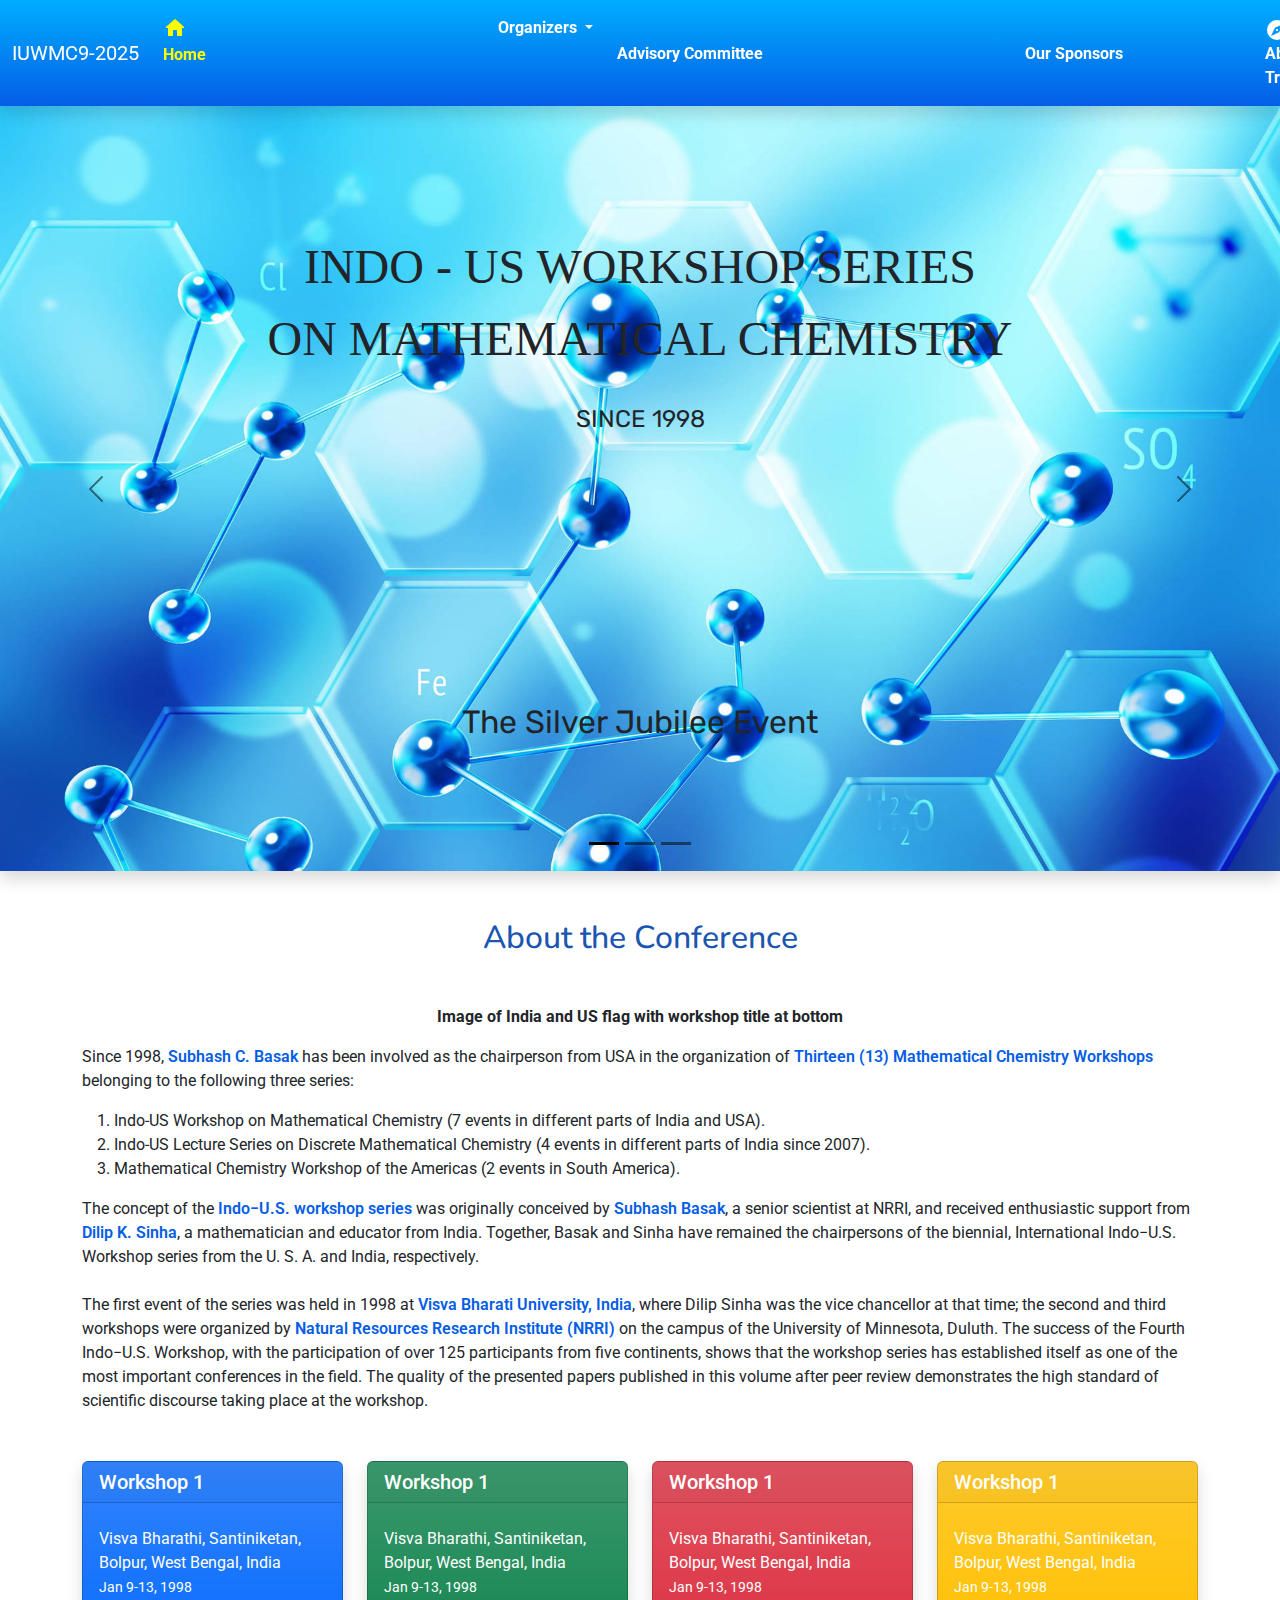
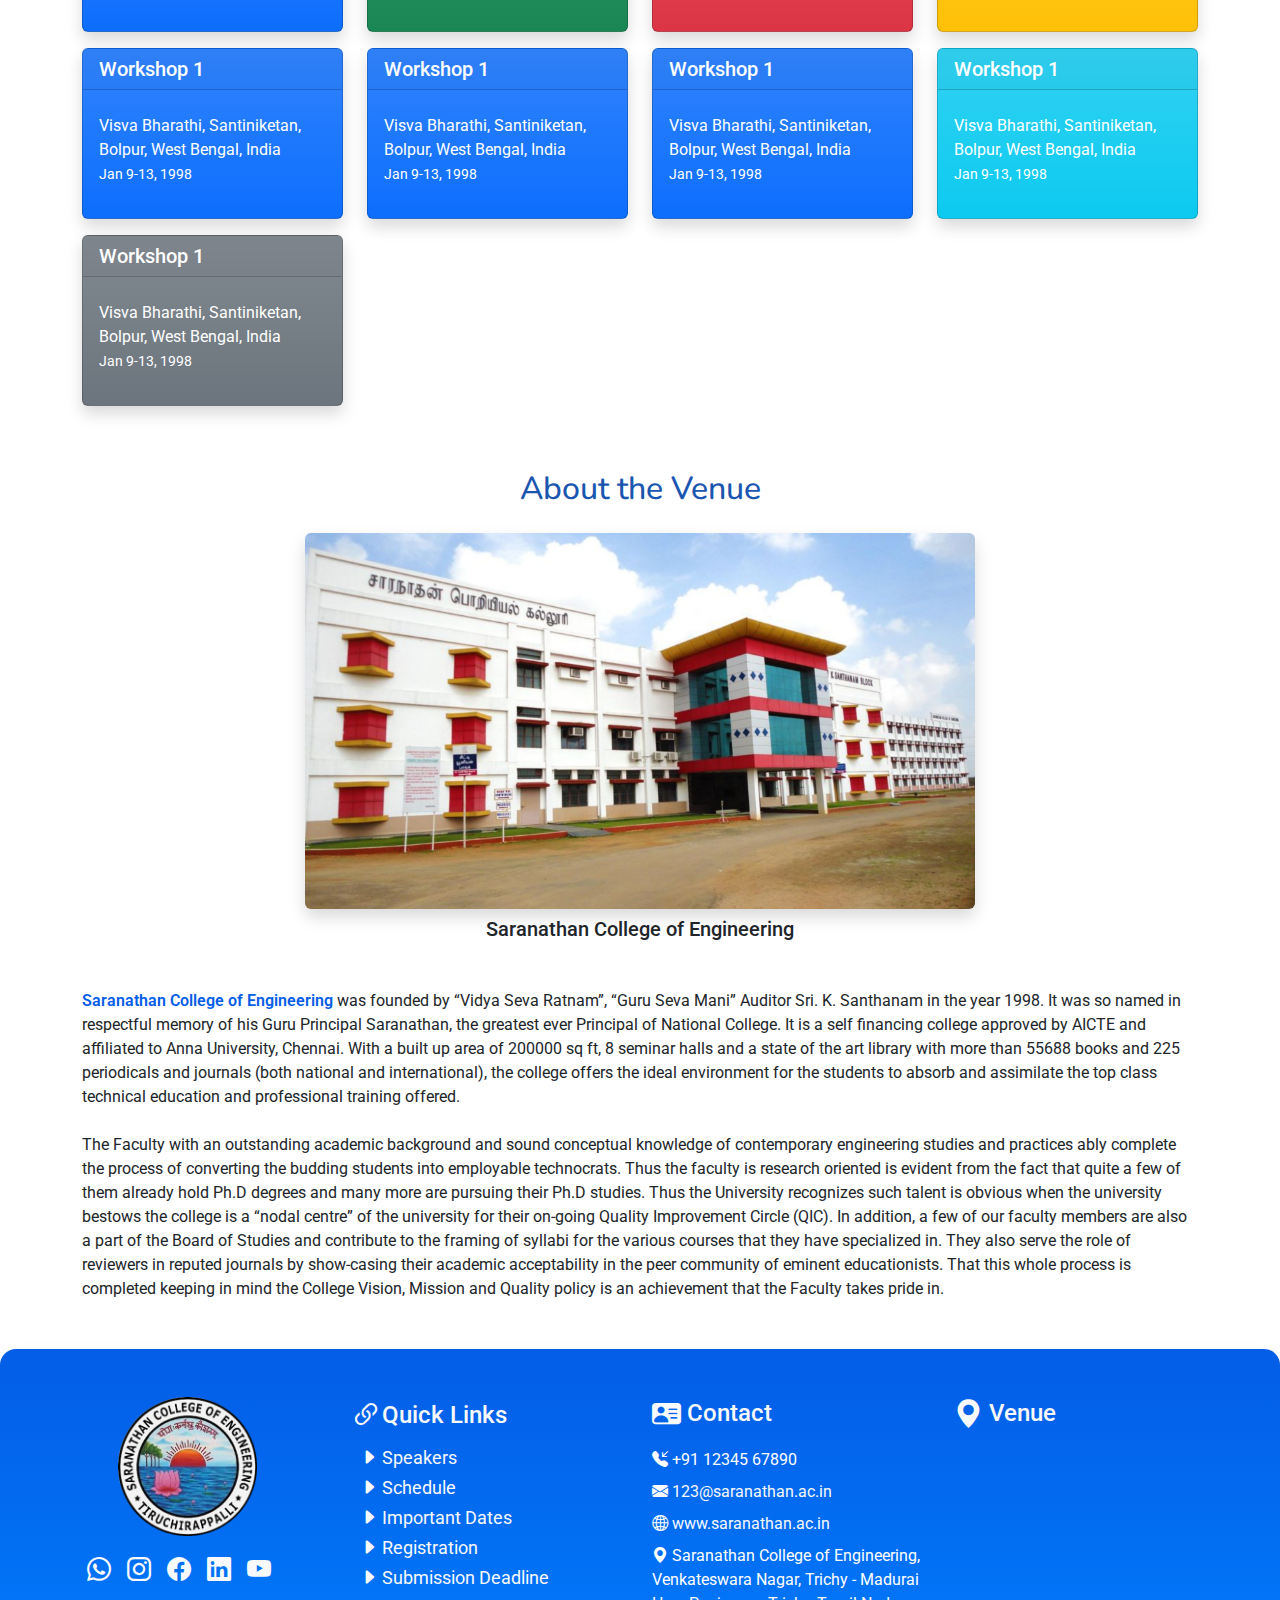
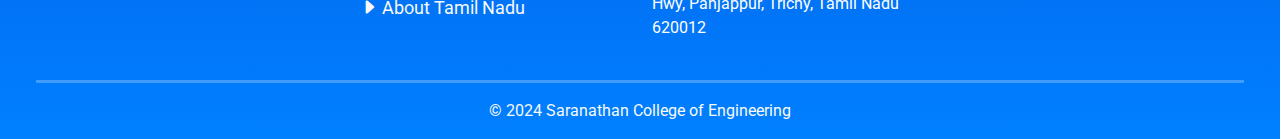
<file: index.html>
<!DOCTYPE html>
<html lang="en">

<head>
    <meta charset="UTF-8" />
    <meta name="viewport" content="width=device-width, initial-scale=1.0" />
    <title>IUWMC9-2025</title>
    <link href="https://cdn.jsdelivr.net/npm/bootstrap@5.3.3/dist/css/bootstrap.min.css" rel="stylesheet"
        integrity="sha384-QWTKZyjpPEjISv5WaRU9OFeRpok6YctnYmDr5pNlyT2bRjXh0JMhjY6hW+ALEwIH" crossorigin="anonymous" />

    <link rel="stylesheet" href="https://cdn.jsdelivr.net/npm/bootstrap-icons@1.11.3/font/bootstrap-icons.min.css">
    <link href="https://fonts.googleapis.com/css?family=Material+Icons" rel="stylesheet" />
    <link href="https://fonts.googleapis.com/css?family=Material+Icons+Outlined" rel="stylesheet" />
    <link href="https://fonts.googleapis.com/css?family=Material+Icons+Round" rel="stylesheet" />
    <link rel="stylesheet" href="style.css" />
    <script src="https://cdn.jsdelivr.net/npm/bootstrap@5.3.3/dist/js/bootstrap.bundle.min.js"
        integrity="sha384-YvpcrYf0tY3lHB60NNkmXc5s9fDVZLESaAA55NDzOxhy9GkcIdslK1eN7N6jIeHz"
        crossorigin="anonymous"></script>
</head>

<body>
    <nav class="navbar navbar-expand-lg nav-bg shadow font-nunito sticky-top">
        <div class="container-fluid">
            <a class="navbar-brand" href="index.html">IUWMC9-2025</a>
            <button class="navbar-toggler" type="button" data-bs-toggle="collapse" data-bs-target="#navbarNav"
                aria-controls="navbarNav" aria-expanded="false" aria-label="Toggle navigation">
                <span class="navbar-toggler-icon"></span>
            </button>
            <div class="collapse navbar-collapse" id="navbarNav">
                <ul class="navbar-nav">
                    <li class="nav-item me-2">
                        <a class="nav-link active" aria-current="page" href="index.html">
                            <span>
                                <span class="material-icons-round" style="vertical-align: sub">
                                    home
                                </span>
                                Home
                            </span>
                        </a>
                    </li>
                    <li class="nav-item me-2 dropdown">
                        <a class="nav-link dropdown-toggle" href="#" role="button" data-bs-toggle="dropdown"
                            aria-expanded="false">
                            <span>
                                <span class="material-icons-outlined" style="vertical-align: text-top">
                                    diversity_1
                                </span>
                                Organizers
                            </span>
                        </a>
                        <ul class="dropdown-menu">
                            <li>
                                <a class="dropdown-item py-1" href="indoUsOrganizers.html">INDO-US Organizing Committee</a>
                            </li>
                            <li>
                                <hr class="dropdown-divider">
                            </li>
                            <li>
                                <a class="dropdown-item py-1" href="localOrganizingCommitte.html">Local Organizing Committee</a>
                            </li>
                        </ul>
                    </li>
                    <li class="nav-item me-2">
                        <a class="nav-link" href="advisoryCommitte.html">
                            <span>
                                <span class="material-icons" style="vertical-align: text-top">
                                    interpreter_mode
                                </span>
                                Advisory Committee
                            </span>
                        </a>
                    </li>
                    <li class="nav-item me-2">
                        <a class="nav-link" href="sponsors.html">
                            <span>
                                <span class="material-icons" style="vertical-align: text-top">
                                    handshake
                                </span>
                                Our Sponsors
                            </span>
                        </a>
                    </li>
                    <li class="nav-item me-2">
                        <a class="nav-link" href="aboutTrichy.html">
                            <span>
                                <span class="material-icons" style="vertical-align: text-top">
                                    explore
                                </span>
                                About Trichy
                            </span>
                        </a>
                    </li>
                    <li class="nav-item me-2">
                        <a class="nav-link" href="howToReachVenue.html">
                            <span>
                                <span class="material-icons" style="vertical-align: text-top">
                                    place
                                </span>
                                Venue
                            </span>
                        </a>
                    </li>
                    <li class="nav-item me-2">
                        <a class="nav-link" href="registration.html">
                            <span>
                                <span class="material-icons" style="vertical-align: text-top">
                                    app_registration
                                </span>
                                Registration

                            </span>
                        </a>
                    </li>
                    <li class="nav-item me-2">
                        <a class="nav-link" href="gallery.html">
                            <span class="material-icons-round" style="vertical-align: text-top">
                                collections
                            </span>
                            Gallery
                            </span>
                        </a>
                    </li>
                </ul>
            </div>
        </div>
    </nav>
    <div id="carouselExampleIndicators" class="carousel slide shadow" data-bs-ride="carousel" data-bs-theme="dark">
        <div class="carousel-indicators">
            <button type="button" data-bs-target="#carouselExampleIndicators" data-bs-slide-to="0" class="active"
                aria-current="true" aria-label="Slide 1"></button>
            <button type="button" data-bs-target="#carouselExampleIndicators" data-bs-slide-to="1"
                aria-label="Slide 2"></button>
            <button type="button" data-bs-target="#carouselExampleIndicators" data-bs-slide-to="2"
                aria-label="Slide 3"></button>
        </div>
        <div class="carousel-inner ">
            <div class="carousel-item active">
                <div class="carousel-slide-1 w-100 ">
                    <div class="row text-center h-100 align-items-center">

                        <div style="font-family: 'PlayFair'; font-size: xxx-large;">
                            INDO - US WORKSHOP SERIES
                            <br />
                            ON MATHEMATICAL CHEMISTRY
                            <br />
                            <span style="font-family: 'Rubik'; font-size: x-large;">SINCE 1998</span>
                        </div>

                        <div style="font-family: 'Rubik'; font-size: xx-large;">The Silver Jubilee Event</div>

                    </div>
                </div>
            </div>
            <div class="carousel-item">
                <div class="carousel-slide-1 w-100 ">
                    <div class="row text-center h-100 align-items-center glass-white">

                        <div style="font-family: 'PlayFair'; font-size: xxx-large;">
                            INDO - US WORKSHOP SERIES
                            <br />
                            ON MATHEMATICAL CHEMISTRY
                            <br />
                            <span style="font-family: 'Rubik'; font-size: xx-large;">Workshop - 9</span>
                        </div>

                        <div style="font-family: 'Rubik'; font-size: xx-large;">
                            <span style="font-family: 'Rubik'; font-size: x-large;">Date: Jan 6 - Jan 11, 2025</span>
                            <br />
                            Venue: Saranathan College Of Engineering
                        </div>

                    </div>
                </div>
            </div>
            <div class="carousel-item">
                <div class="carousel-slide-1 w-100 ">
                    <div class="row">
                        <div class="col-12 col-lg-6"></div>
                        <div class="col-12 col-lg-6">
                            <div>INDO US</div>
                        </div>
                    </div>
                </div>
            </div>
        </div>
        <button class="carousel-control-prev" type="button" data-bs-target="#carouselExampleIndicators"
            data-bs-slide="prev">
            <span class="carousel-control-prev-icon" aria-hidden="true"></span>
            <span class="visually-hidden">Previous</span>
        </button>
        <button class="carousel-control-next" type="button" data-bs-target="#carouselExampleIndicators"
            data-bs-slide="next">
            <span class="carousel-control-next-icon" aria-hidden="true"></span>
            <span class="visually-hidden">Next</span>
        </button>
    </div>

    <div class="container my-5">
        <h2 class="section-title mb-5">About the Conference</h2>
        <p class="text-center fw-bold">Image of India and US flag with workshop title at bottom</p>
        <p>
            Since 1998, <span class="keyword">Subhash C. Basak</span> has been involved as the chairperson from USA in
            the organization of <span class="keyword">Thirteen (13) Mathematical Chemistry Workshops</span> belonging to
            the following three series:

        <ol>
            <li>Indo-US Workshop on Mathematical Chemistry (7 events in different parts of India and USA).</li>
            <li>Indo-US Lecture Series on Discrete Mathematical Chemistry (4 events in different parts of India since
                2007).</li>
            <li>Mathematical Chemistry Workshop of the Americas (2 events in South America).</li>
        </ol>

        The concept of the <span class="keyword">Indo−U.S. workshop series</span> was originally conceived by <span
            class="keyword">Subhash Basak</span>, a senior scientist at NRRI, and received enthusiastic support from
        <span class="keyword">Dilip K. Sinha</span>, a mathematician and educator from India. Together, Basak and Sinha
        have remained the chairpersons of the biennial, International Indo−U.S. Workshop series from the U. S. A. and
        India, respectively.
        <br />
        <br />
        The first event of the series was held in 1998 at <span class="keyword">Visva Bharati University, India</span>,
        where Dilip Sinha was the vice chancellor at that time; the second and third workshops were organized by <span
            class="keyword">Natural Resources Research Institute (NRRI)</span> on the campus of the University of
        Minnesota, Duluth. The success of the Fourth Indo−U.S. Workshop, with the participation of over 125 participants
        from five continents, shows that the workshop series has established itself as one of the most important
        conferences in the field. The quality of the presented papers published in this volume after peer review
        demonstrates the high standard of scientific discourse taking place at the workshop.
        </p>

        <div class="row mt-5">
            <div class="col-6 col-lg-3">
                <div class="card text-white bg-primary bg-gradient mb-3 shadow" style="max-width: 18rem;">
                    <h5 class="card-header">Workshop 1</h5>
                    <div class="card-body">
                        <p class="card-title">
                        <div class="fs-6">Visva Bharathi, Santiniketan, Bolpur, West Bengal, India</div>
                        <small>Jan 9-13, 1998</small>
                        </p>
                    </div>
                </div>
            </div>
            <div class="col-6 col-lg-3">
                <div class="card text-white bg-success bg-gradient mb-3 shadow" style="max-width: 18rem;">
                    <h5 class="card-header">Workshop 1</h5>
                    <div class="card-body">
                        <p class="card-title">
                        <div class="fs-6">Visva Bharathi, Santiniketan, Bolpur, West Bengal, India</div>
                        <small>Jan 9-13, 1998</small>
                        </p>
                    </div>
                </div>
            </div>
            <div class="col-6 col-lg-3">
                <div class="card text-white bg-danger bg-gradient mb-3 shadow" style="max-width: 18rem;">
                    <h5 class="card-header">Workshop 1</h5>
                    <div class="card-body">
                        <p class="card-title">
                        <div class="fs-6">Visva Bharathi, Santiniketan, Bolpur, West Bengal, India</div>
                        <small>Jan 9-13, 1998</small>
                        </p>
                    </div>
                </div>
            </div>
            <div class="col-6 col-lg-3">
                <div class="card text-white bg-warning bg-gradient mb-3 shadow" style="max-width: 18rem;">
                    <h5 class="card-header">Workshop 1</h5>
                    <div class="card-body">
                        <p class="card-title">
                        <div class="fs-6">Visva Bharathi, Santiniketan, Bolpur, West Bengal, India</div>
                        <small>Jan 9-13, 1998</small>
                        </p>
                    </div>
                </div>
            </div>
            <div class="col-6 col-lg-3">
                <div class="card text-white bg-primary bg-gradient mb-3 shadow" style="max-width: 18rem;">
                    <h5 class="card-header">Workshop 1</h5>
                    <div class="card-body">
                        <p class="card-title">
                        <div class="fs-6">Visva Bharathi, Santiniketan, Bolpur, West Bengal, India</div>
                        <small>Jan 9-13, 1998</small>
                        </p>
                    </div>
                </div>
            </div>
            <div class="col-6 col-lg-3">
                <div class="card text-white bg-primary bg-gradient mb-3 shadow" style="max-width: 18rem;">
                    <h5 class="card-header">Workshop 1</h5>
                    <div class="card-body">
                        <p class="card-title">
                        <div class="fs-6">Visva Bharathi, Santiniketan, Bolpur, West Bengal, India</div>
                        <small>Jan 9-13, 1998</small>
                        </p>
                    </div>
                </div>
            </div>
            <div class="col-6 col-lg-3">
                <div class="card text-white bg-primary bg-gradient mb-3 shadow" style="max-width: 18rem;">
                    <h5 class="card-header">Workshop 1</h5>
                    <div class="card-body">
                        <p class="card-title">
                        <div class="fs-6">Visva Bharathi, Santiniketan, Bolpur, West Bengal, India</div>
                        <small>Jan 9-13, 1998</small>
                        </p>
                    </div>
                </div>
            </div>
            <div class="col-6 col-lg-3">
                <div class="card text-white bg-info bg-gradient mb-3 shadow" style="max-width: 18rem;">
                    <h5 class="card-header">Workshop 1</h5>
                    <div class="card-body">
                        <p class="card-title">
                        <div class="fs-6">Visva Bharathi, Santiniketan, Bolpur, West Bengal, India</div>
                        <small>Jan 9-13, 1998</small>
                        </p>
                    </div>
                </div>
            </div>
            <div class="col-6 col-lg-3">
                <div class="card text-white bg-secondary bg-gradient mb-3 shadow" style="max-width: 18rem;">
                    <h5 class="card-header">Workshop 1</h5>
                    <div class="card-body">
                        <p class="card-title">
                        <div class="fs-6">Visva Bharathi, Santiniketan, Bolpur, West Bengal, India</div>
                        <small>Jan 9-13, 1998</small>
                        </p>
                    </div>
                </div>
            </div>
        </div>
    </div>

    <div class="container my-5">
        <h2 class="section-title mb-4">About the Venue</h2>
        <div class="d-flex flex-row justify-content-center">
            <img class="clg-pic img-fluid rounded-2 shadow" src="./pics/SCE.png"
                alt="Saranathan College Of Engineering">
        </div>
        <div>
            <h5 class="text-center mt-2 mb-5">Saranathan College of Engineering</h5>
        </div>
        <p>
            <span class="keyword">Saranathan College of Engineering</span> was founded by “Vidya Seva Ratnam”, “Guru
            Seva Mani” Auditor Sri. K. Santhanam in the year 1998. It was so named in respectful memory of his Guru
            Principal Saranathan, the greatest ever Principal of National College. It is a self financing college
            approved by AICTE and affiliated to Anna University, Chennai. With a built up area of 200000 sq ft, 8
            seminar halls and a state of the art library with more than 55688 books and 225 periodicals and journals
            (both national and international), the college offers the ideal environment for the students to absorb and
            assimilate the top class technical education and professional training offered.
            <br />
            <br />
            The Faculty with an outstanding academic background and sound conceptual knowledge of contemporary
            engineering studies and practices ably complete the process of converting the budding students into
            employable technocrats. Thus the faculty is research oriented is evident from the fact that quite a few of
            them already hold Ph.D degrees and many more are pursuing their Ph.D studies. Thus the University recognizes
            such talent is obvious when the university bestows the college is a “nodal centre” of the university for
            their on-going Quality Improvement Circle (QIC). In addition, a few of our faculty members are also a part
            of the Board of Studies and contribute to the framing of syllabi for the various courses that they have
            specialized in. They also serve the role of reviewers in reputed journals by show-casing their academic
            acceptability in the peer community of eminent educationists. That this whole process is completed keeping
            in mind the College Vision, Mission and Quality policy is an achievement that the Faculty takes pride in.
        </p>
    </div>

    <div id="footer" class="footer container-fluid mt-5 p-5 pb-0 rounded-top-4 shadow">
        <div class="row gy-4">
            <div class="col-lg-3 col-md-6 col-12 ">
                <div class="d-flex flex-column gap-3 align-items-center justify-content-evenly">
                    <img src="./pics/SCE_logo.png" class="w-50" alt="SCE Logo">
                    <div class="d-flex flex-row footer-icons justify-content-center align-items-center">
                        <div>
                            <a class="me-3 text-light footer-icon-glow" href="#" target="_blank">
                                <i class="bi bi-whatsapp"></i>
                            </a>
                        </div>
                        <div>
                            <a class="me-3 text-light footer-icon-glow" href="#" target="_blank">
                                <i class="bi bi-instagram"></i>
                            </a>
                        </div>
                        <div>
                            <a class="me-3 text-light footer-icon-glow" href="#" target="_blank">
                                <i class="bi bi-facebook"></i>
                            </a>
                        </div>
                        
                        <div>
                            <a class="me-3 text-light footer-icon-glow" href="#" target="_blank">
                                <i class="bi bi-linkedin"></i>
                            </a>
                        </div>
                        
                        <div>
                            <a class="me-3 text-light footer-icon-glow" href="#" target="_blank">
                                <i class="bi bi-youtube"></i>
                            </a>
                        </div>
                        
                    </div>
                </div>
            </div>

            <div class="col-lg-3 col-md-6 col-12">
                <div class="d-flex flex-column">
                    <h4 class="text-light">
                        <i class="bi bi-link-45deg" style="font-size: xx-large;"></i>Quick Links
                    </h4>
                    <ul class="quick-links text-light">
                        <li class="footer-li-glow">
                            <i class="bi bi-caret-right-fill"></i>
                            <a class="text-light" href="/">Speakers</a>
                        </li>
                        <li class="footer-li-glow">
                            <i class="bi bi-caret-right-fill"></i>
                            <a class="text-light" href="/#events">Schedule</a>
                        </li>
                        <li class="footer-li-glow">
                            <i class="bi bi-caret-right-fill"></i>
                            <a class="text-light" href="/#upcomingEvents">Important Dates</a>
                        </li>
                        <li class="footer-li-glow">
                            <i class="bi bi-caret-right-fill"></i>
                            <a class="text-light" href="/underConstruction">Registration</a>
                        </li>
                        <li class="footer-li-glow">
                            <i class="bi bi-caret-right-fill"></i>
                            <a class="text-light" href="/underConstruction">Submission Deadline</a>
                        </li>
                        <li class="footer-li-glow">
                            <i class="bi bi-caret-right-fill"></i>
                            <a class="text-light" href="/underConstruction">About Tamil Nadu</a>
                        </li>
                    </ul>
                </div>
            </div>
            <div class="col-lg-3 col-md-6 col-12">
                <div class="d-flex flex-column gap-2">
                    <h4 class="text-light">
                        <i class="bi bi-person-vcard-fill"></i> Contact
                    </h4>
                    <div> <i class="bi bi-telephone-inbound-fill"></i> +91 12345 67890</div>
                    <div><a href="mailto:123@saranathan.ac.in" class="text-decoration-none text-light"><i
                                class="bi bi-envelope-fill"></i> 123@saranathan.ac.in</a></div>

                    <div><a href="www.saranathan.ac.in" class="text-decoration-none text-light"><i
                                class="bi bi-globe2"></i> www.saranathan.ac.in</a></div>
                    <p>
                        <i class="bi bi-geo-alt-fill"></i>
                        Saranathan College of Engineering,
                        Venkateswara Nagar,
                        Trichy - Madurai Hwy, Panjappur,
                        Trichy, Tamil Nadu 620012
                    </p>
                </div>
            </div>

            <div class="col-lg-3 col-md-6 col-12 justify-content-center">
                <h4 class="text-light">
                    <i class="bi bi-geo-alt-fill"></i> Venue
                </h4>
                <iframe
                    src="https://www.google.com/maps/embed?pb=!1m18!1m12!1m3!1d3919.7211008046565!2d78.6513248!3d10.7559647!2m3!1f0!2f0!3f0!3m2!1i1024!2i768!4f13.1!3m3!1m2!1s0x3baa601c73562101%3A0x95cace8cacaf6487!2sSaranathan%20College%20of%20Engineering!5e0!3m2!1sen!2sin!4v1707491436598!5m2!1sen!2sin"
                    class="rounded rounded-2 mt-1" style="border: 0;" allowfullscreen="" loading="lazy"
                    referrerpolicy="no-referrer-when-downgrade"></iframe>
            </div>

        </div>
        <div class="row mt-4">
            <hr class="footer-hr" />
            <div class="col-12 text-center text-light">
                <p>
                    &copy; 2024 Saranathan College of Engineering
                </p>
            </div>
        </div>

    </div>


</body>

</html>
</file>
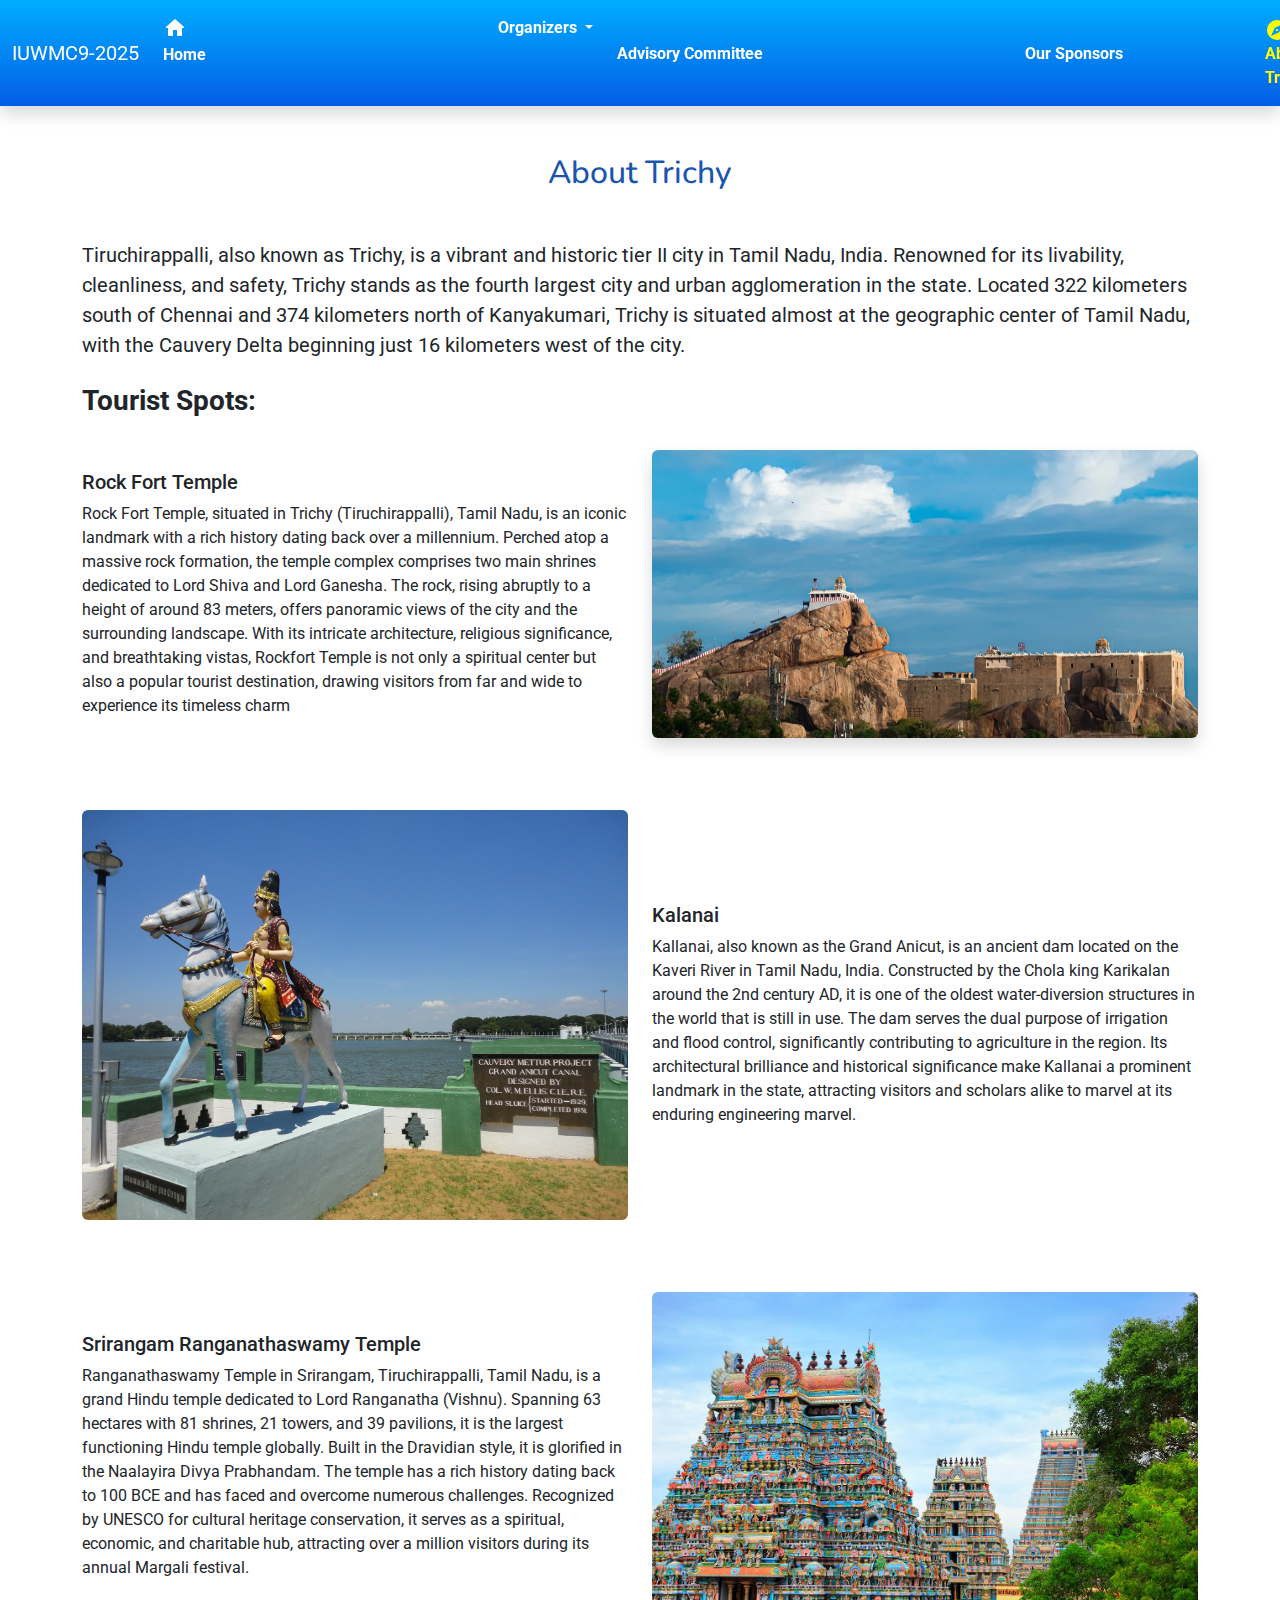
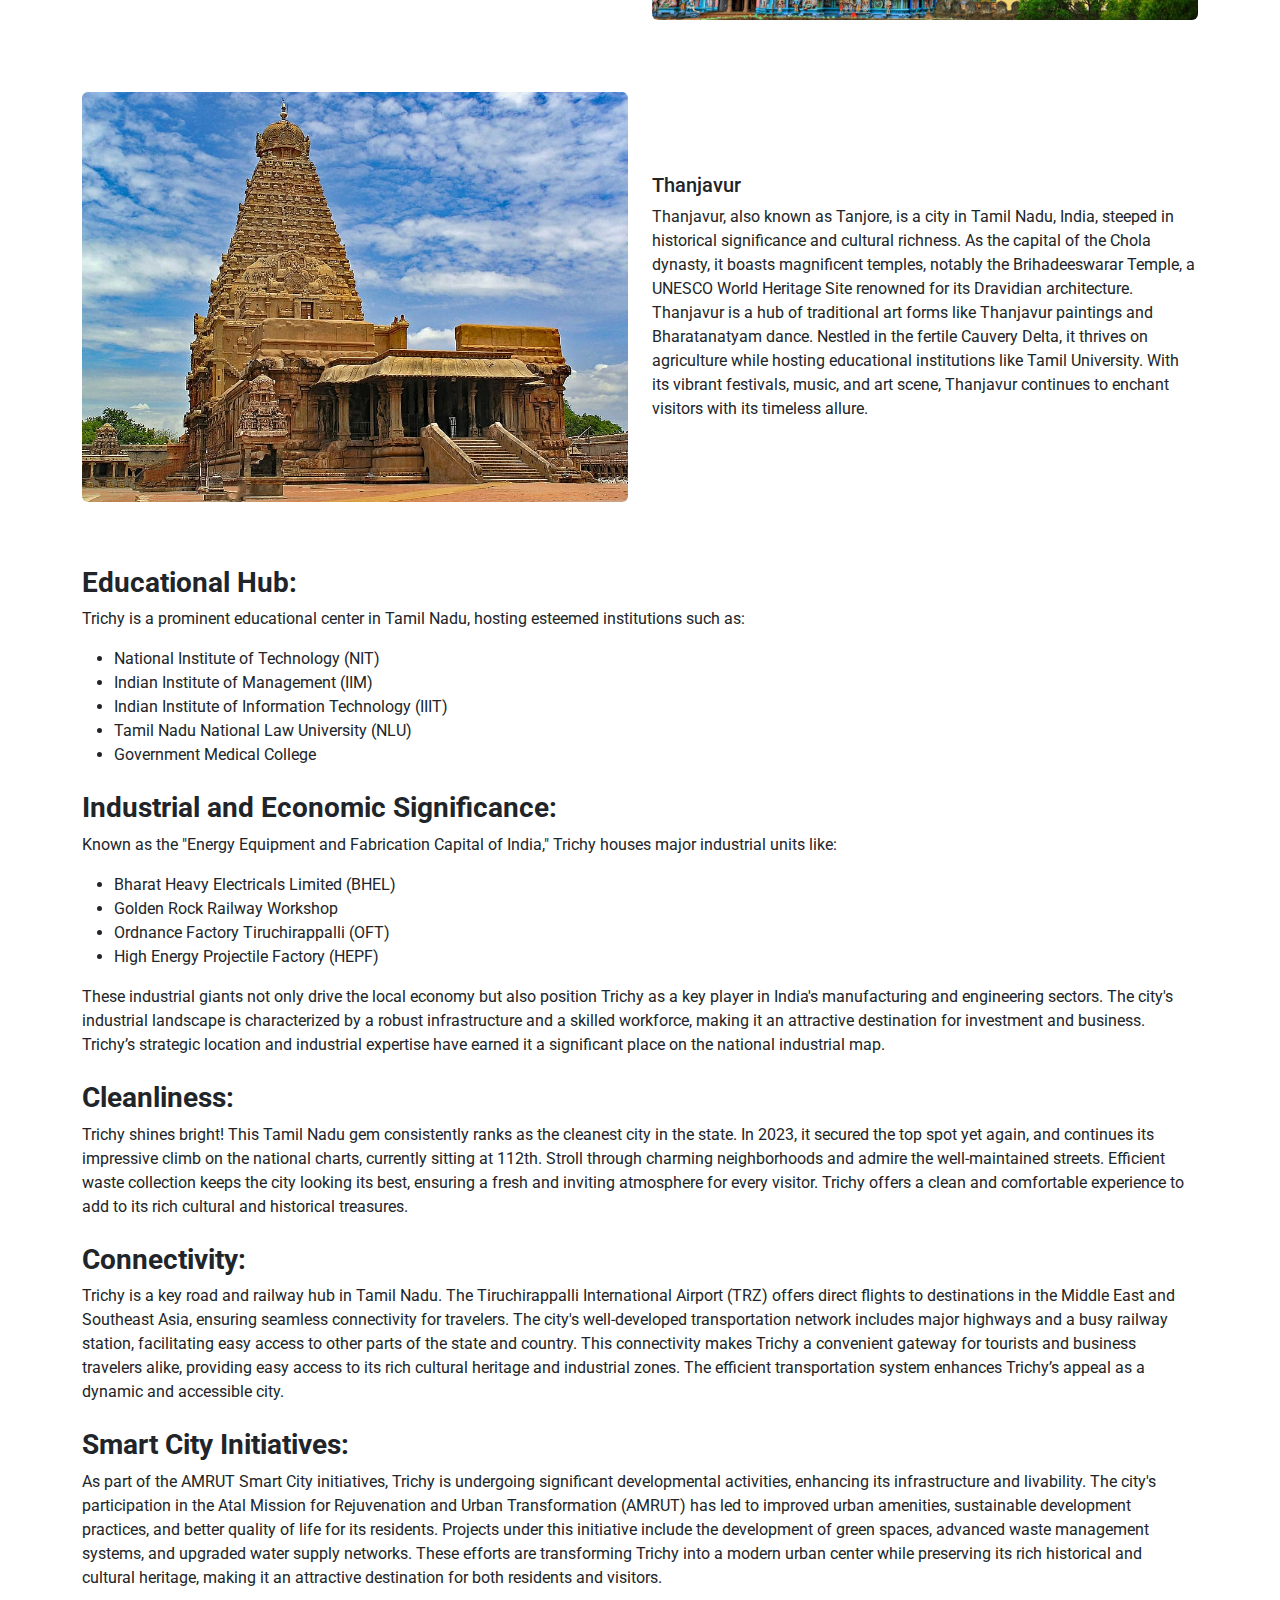
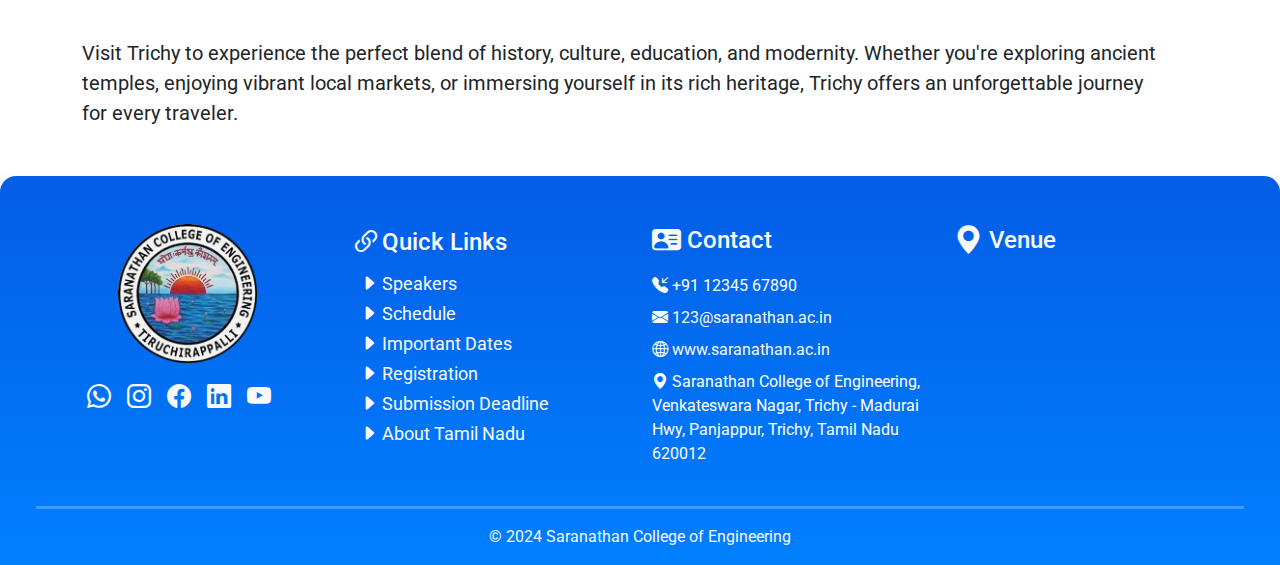
<file: aboutTrichy.html>
<!DOCTYPE html>
<html lang="en">

<head>
    <meta charset="UTF-8" />
    <meta name="viewport" content="width=device-width, initial-scale=1.0" />
    <title>IUWMC9-2025</title>
    <link href="https://cdn.jsdelivr.net/npm/bootstrap@5.3.3/dist/css/bootstrap.min.css" rel="stylesheet"
        integrity="sha384-QWTKZyjpPEjISv5WaRU9OFeRpok6YctnYmDr5pNlyT2bRjXh0JMhjY6hW+ALEwIH" crossorigin="anonymous" />

    <link rel="stylesheet" href="https://cdn.jsdelivr.net/npm/bootstrap-icons@1.11.3/font/bootstrap-icons.min.css">
    <link href="https://fonts.googleapis.com/css?family=Material+Icons" rel="stylesheet" />
    <link href="https://fonts.googleapis.com/css?family=Material+Icons+Outlined" rel="stylesheet" />
    <link href="https://fonts.googleapis.com/css?family=Material+Icons+Round" rel="stylesheet" />
    <link rel="stylesheet" href="style.css" />
    <script src="https://cdn.jsdelivr.net/npm/bootstrap@5.3.3/dist/js/bootstrap.bundle.min.js"
        integrity="sha384-YvpcrYf0tY3lHB60NNkmXc5s9fDVZLESaAA55NDzOxhy9GkcIdslK1eN7N6jIeHz"
        crossorigin="anonymous"></script>
</head>

<body>
    <nav class="navbar navbar-expand-lg nav-bg shadow font-nunito sticky-top">
        <div class="container-fluid">
            <a class="navbar-brand" href="index.html">IUWMC9-2025</a>
            <button class="navbar-toggler" type="button" data-bs-toggle="collapse" data-bs-target="#navbarNav"
                aria-controls="navbarNav" aria-expanded="false" aria-label="Toggle navigation">
                <span class="navbar-toggler-icon"></span>
            </button>
            <div class="collapse navbar-collapse" id="navbarNav">
                <ul class="navbar-nav">
                    <li class="nav-item me-2">
                        <a class="nav-link" aria-current="page" href="index.html">
                            <span>
                                <span class="material-icons-round" style="vertical-align: sub">
                                    home
                                </span>
                                Home
                            </span>
                        </a>
                    </li>
                    <li class="nav-item me-2 dropdown">
                        <a class="nav-link dropdown-toggle" href="#" role="button" data-bs-toggle="dropdown"
                            aria-expanded="false">
                            <span>
                                <span class="material-icons-outlined" style="vertical-align: text-top">
                                    diversity_1
                                </span>
                                Organizers
                            </span>
                        </a>
                        <ul class="dropdown-menu">
                            <li>
                                <a class="dropdown-item py-1" href="indoUsOrganizers.html">INDO-US Organizing Committee</a>
                            </li>
                            <li>
                                <hr class="dropdown-divider">
                            </li>
                            <li>
                                <a class="dropdown-item py-1" href="localOrganizingCommitte.html">Local Organizing Committee</a>
                            </li>
                        </ul>
                    </li>
                    <li class="nav-item me-2">
                        <a class="nav-link" href="advisoryCommitte.html">
                            <span>
                                <span class="material-icons" style="vertical-align: text-top">
                                    interpreter_mode
                                </span>
                                Advisory Committee
                            </span>
                        </a>
                    </li>
                    <li class="nav-item me-2">
                        <a class="nav-link" href="sponsors.html">
                            <span>
                                <span class="material-icons" style="vertical-align: text-top">
                                    handshake
                                </span>
                                Our Sponsors
                            </span>
                        </a>
                    </li>
                    <li class="nav-item me-2">
                        <a class="nav-link active" href="aboutTrichy.html">
                            <span>
                                <span class="material-icons" style="vertical-align: text-top">
                                    explore
                                </span>
                                About Trichy
                            </span>
                        </a>
                    </li>
                    <li class="nav-item me-2">
                        <a class="nav-link" href="howToReachVenue.html">
                            <span>
                                <span class="material-icons" style="vertical-align: text-top">
                                    place
                                </span>
                                Venue
                            </span>
                        </a>
                    </li>
                    <li class="nav-item me-2">
                        <a class="nav-link" href="registration.html">
                            <span>
                                <span class="material-icons" style="vertical-align: text-top">
                                    app_registration
                                </span>
                                Registration

                            </span>
                        </a>
                    </li>
                    <li class="nav-item me-2">
                        <a class="nav-link" href="gallery.html">
                            <span class="material-icons-round" style="vertical-align: text-top">
                                collections
                            </span>
                            Gallery
                            </span>
                        </a>
                    </li>
                </ul>
            </div>
        </div>
    </nav>
    <div class="container my-5">
        <h2 class="section-title mb-5">About Trichy</h2>

        <p class="mb-4 fs-5">
            Tiruchirappalli, also known as Trichy, is a vibrant and historic tier II city in Tamil Nadu, India. Renowned
            for its livability, cleanliness, and safety, Trichy stands as the fourth largest city and urban
            agglomeration in the state. Located 322 kilometers south of Chennai and 374 kilometers north of Kanyakumari,
            Trichy is situated almost at the geographic center of Tamil Nadu, with the Cauvery Delta beginning just 16
            kilometers west of the city.
        </p>

        <h3 class="mt-4"><strong> Tourist Spots: </strong></h3>

        <div class="row mt-4 mb-5 pt-2 align-items-center">
            <div class="col-12 col-lg-6 order-1 order-lg-0">
                <h5>Rock Fort Temple</h5>
                <p>
                    Rock Fort Temple, situated in Trichy (Tiruchirappalli), Tamil Nadu, is an iconic landmark with a
                    rich history dating back over a millennium. Perched atop a massive rock formation, the temple
                    complex comprises two main shrines dedicated to Lord Shiva and Lord Ganesha. The rock, rising
                    abruptly to a height of around 83 meters, offers panoramic views of the city and the surrounding
                    landscape. With its intricate architecture, religious significance, and breathtaking vistas,
                    Rockfort Temple is not only a spiritual center but also a popular tourist destination, drawing
                    visitors from far and wide to experience its timeless charm
                </p>
            </div>
            <div class="col-12 col-lg-6 order-0 order-lg-1 mb-3">
                <img class="img-fluid rounded-2 shadow" src="./pics/RockFort_Temple.jpg" alt="RockFort Temple">
            </div>
        </div>
        <div class="row my-5 pt-2 align-items-center">
            <div class="col-12 col-lg-6 order-1 order-lg-1">
                <h5>Kalanai</h5>
                <p>
                    Kallanai, also known as the Grand Anicut, is an ancient dam located on the Kaveri River in Tamil
                    Nadu, India. Constructed by the Chola king Karikalan around the 2nd century AD, it is one of the
                    oldest water-diversion structures in the world that is still in use. The dam serves the dual purpose
                    of irrigation and flood control, significantly contributing to agriculture in the region. Its
                    architectural brilliance and historical significance make Kallanai a prominent landmark in the
                    state, attracting visitors and scholars alike to marvel at its enduring engineering marvel.
                </p>
            </div>
            <div class="col-12 col-lg-6 order-0 order-lg-0 mb-3">
                <img class="img-fluid rounded-2" src="./pics/kallanai.jpg" alt="The Grand Anicut">
            </div>
        </div>
        <div class="row my-5 pt-2 align-items-center">
            <div class="col-12 col-lg-6 order-1 order-lg-0">
                <h5>Srirangam Ranganathaswamy Temple</h5>
                <p>
                    Ranganathaswamy Temple in Srirangam, Tiruchirappalli, Tamil Nadu, is a grand Hindu temple dedicated
                    to Lord Ranganatha (Vishnu). Spanning 63 hectares with 81 shrines, 21 towers, and 39 pavilions, it
                    is the largest functioning Hindu temple globally. Built in the Dravidian style, it is glorified in
                    the Naalayira Divya Prabhandam. The temple has a rich history dating back to 100 BCE and has faced
                    and overcome numerous challenges. Recognized by UNESCO for cultural heritage conservation, it serves
                    as a spiritual, economic, and charitable hub, attracting over a million visitors during its annual
                    Margali festival.
                </p>
            </div>
            <div class="col-12 col-lg-6 order-0 order-lg-1 mb-3">
                <img class="img-fluid rounded-2 " src="./pics/srirangam_temple.jpg" alt="Srirangam Ranganathaswamy Temple">
            </div>
        </div>
        <div class="row my-5 pt-2 align-items-center">
            <div class="col-12 col-lg-6 order-1 order-lg-1">
                <h5>Thanjavur</h5>
                <p>
                    Thanjavur, also known as Tanjore, is a city in Tamil Nadu, India, steeped in historical significance
                    and cultural richness. As the capital of the Chola dynasty, it boasts magnificent temples, notably
                    the Brihadeeswarar Temple, a UNESCO World Heritage Site renowned for its Dravidian architecture.
                    Thanjavur is a hub of traditional art forms like Thanjavur paintings and Bharatanatyam dance.
                    Nestled in the fertile Cauvery Delta, it thrives on agriculture while hosting educational
                    institutions like Tamil University. With its vibrant festivals, music, and art scene, Thanjavur
                    continues to enchant visitors with its timeless allure.
                </p>
            </div>
            <div class="col-12 col-lg-6 order-0 order-lg-0 mb-3">
                <img class="img-fluid rounded-2 " src="./pics/brihadishvara-temple-thanjavur-tamil-nadu.jpg" alt="Tanjore Brihadishvara Temple">
            </div>
        </div>

        <h3 class="mt-4"><strong> Educational Hub: </strong></h3>

        <p>
            Trichy is a prominent educational center in Tamil Nadu, hosting esteemed institutions such as:
            <ul>
                <li>
                    National Institute of Technology (NIT)
                </li>
                <li>
                    Indian Institute of Management (IIM)
                </li>
                <li>
                    Indian Institute of Information Technology (IIIT)
                </li>
                <li>
                    Tamil Nadu National Law University (NLU)
                </li>
                <li>
                    Government Medical College
                </li>
            </ul>
        </p>


        <h3 class="mt-4"><strong> Industrial and Economic Significance: </strong></h3>

        <p>
            Known as the "Energy Equipment and Fabrication Capital of India," Trichy houses major industrial units like:
            <ul>
                <li>Bharat Heavy Electricals Limited (BHEL)</li>
                <li>Golden Rock Railway Workshop</li>
                <li>Ordnance Factory Tiruchirappalli (OFT)</li>
                <li>High Energy Projectile Factory (HEPF)</li>
            </ul> 
            
            These industrial giants not only drive the local economy but also position Trichy as a key player in India's manufacturing and engineering sectors. The city's industrial landscape is characterized by a robust infrastructure and a skilled workforce, making it an attractive destination for investment and business. Trichy’s strategic location and industrial expertise have earned it a significant place on the national industrial map.
        </p>

        <h3 class="mt-4"><strong> Cleanliness: </strong></h3>

        <p>
            Trichy shines bright! This Tamil Nadu gem consistently ranks as the cleanest city in the state.  In 2023, it secured the top spot yet again, and continues its impressive climb on the national charts, currently sitting at 112th.  Stroll through charming neighborhoods and admire the well-maintained streets. Efficient waste collection keeps the city looking its best, ensuring a fresh and inviting atmosphere for every visitor.  Trichy offers a clean and comfortable experience to add to its rich cultural and historical treasures.
        </p>

        <h3 class="mt-4"><strong> Connectivity: </strong></h3>

        <p>
            Trichy is a key road and railway hub in Tamil Nadu. The Tiruchirappalli International Airport (TRZ) offers direct flights to destinations in the Middle East and Southeast Asia, ensuring seamless connectivity for travelers. The city's well-developed transportation network includes major highways and a busy railway station, facilitating easy access to other parts of the state and country. This connectivity makes Trichy a convenient gateway for tourists and business travelers alike, providing easy access to its rich cultural heritage and industrial zones. The efficient transportation system enhances Trichy’s appeal as a dynamic and accessible city.
        </p>

        <h3 class="mt-4"><strong> Smart City Initiatives: </strong></h3>

        <p class="mb-5">
            As part of the AMRUT Smart City initiatives, Trichy is undergoing significant developmental activities, enhancing its infrastructure and livability. The city's participation in the Atal Mission for Rejuvenation and Urban Transformation (AMRUT) has led to improved urban amenities, sustainable development practices, and better quality of life for its residents. Projects under this initiative include the development of green spaces, advanced waste management systems, and upgraded water supply networks. These efforts are transforming Trichy into a modern urban center while preserving its rich historical and cultural heritage, making it an attractive destination for both residents and visitors.
        </p>

        <p class="mt-5 fs-5">
            Visit Trichy to experience the perfect blend of history, culture, education, and modernity. Whether you're exploring ancient temples, enjoying vibrant local markets, or immersing yourself in its rich heritage, Trichy offers an unforgettable journey for every traveler.
        </p>
    </div>

    <div id="footer" class="footer container-fluid mt-5 p-5 pb-0 rounded-top-4 shadow">
        <div class="row gy-4">
            <div class="col-lg-3 col-md-6 col-12 ">
                <div class="d-flex flex-column gap-3 align-items-center justify-content-evenly">
                    <img src="./pics/SCE_logo.png" class="w-50" alt="SCE Logo">
                    <div class="d-flex flex-row footer-icons justify-content-center align-items-center">
                        <div>
                            <a class="me-3 text-light footer-icon-glow" href="#" target="_blank">
                                <i class="bi bi-whatsapp"></i>
                            </a>
                        </div>
                        <div>
                            <a class="me-3 text-light footer-icon-glow" href="#" target="_blank">
                                <i class="bi bi-instagram"></i>
                            </a>
                        </div>
                        <div>
                            <a class="me-3 text-light footer-icon-glow" href="#" target="_blank">
                                <i class="bi bi-facebook"></i>
                            </a>
                        </div>
                        
                        <div>
                            <a class="me-3 text-light footer-icon-glow" href="#" target="_blank">
                                <i class="bi bi-linkedin"></i>
                            </a>
                        </div>
                        
                        <div>
                            <a class="me-3 text-light footer-icon-glow" href="#" target="_blank">
                                <i class="bi bi-youtube"></i>
                            </a>
                        </div>
                        
                    </div>
                </div>
            </div>

            <div class="col-lg-3 col-md-6 col-12">
                <div class="d-flex flex-column">
                    <h4 class="text-light">
                        <i class="bi bi-link-45deg" style="font-size: xx-large;"></i>Quick Links
                    </h4>
                    <ul class="quick-links text-light">
                        <li class="footer-li-glow">
                            <i class="bi bi-caret-right-fill"></i>
                            <a class="text-light" href="/">Speakers</a>
                        </li>
                        <li class="footer-li-glow">
                            <i class="bi bi-caret-right-fill"></i>
                            <a class="text-light" href="/#events">Schedule</a>
                        </li>
                        <li class="footer-li-glow">
                            <i class="bi bi-caret-right-fill"></i>
                            <a class="text-light" href="/#upcomingEvents">Important Dates</a>
                        </li>
                        <li class="footer-li-glow">
                            <i class="bi bi-caret-right-fill"></i>
                            <a class="text-light" href="/underConstruction">Registration</a>
                        </li>
                        <li class="footer-li-glow">
                            <i class="bi bi-caret-right-fill"></i>
                            <a class="text-light" href="/underConstruction">Submission Deadline</a>
                        </li>
                        <li class="footer-li-glow">
                            <i class="bi bi-caret-right-fill"></i>
                            <a class="text-light" href="/underConstruction">About Tamil Nadu</a>
                        </li>
                    </ul>
                </div>
            </div>
            <div class="col-lg-3 col-md-6 col-12">
                <div class="d-flex flex-column gap-2">
                    <h4 class="text-light">
                        <i class="bi bi-person-vcard-fill"></i> Contact
                    </h4>
                    <div> <i class="bi bi-telephone-inbound-fill"></i> +91 12345 67890</div>
                    <div><a href="mailto:123@saranathan.ac.in" class="text-decoration-none text-light"><i
                                class="bi bi-envelope-fill"></i> 123@saranathan.ac.in</a></div>

                    <div><a href="www.saranathan.ac.in" class="text-decoration-none text-light"><i
                                class="bi bi-globe2"></i> www.saranathan.ac.in</a></div>
                    <p>
                        <i class="bi bi-geo-alt-fill"></i>
                        Saranathan College of Engineering,
                        Venkateswara Nagar,
                        Trichy - Madurai Hwy, Panjappur,
                        Trichy, Tamil Nadu 620012
                    </p>
                </div>
            </div>

            <div class="col-lg-3 col-md-6 col-12 justify-content-center">
                <h4 class="text-light">
                    <i class="bi bi-geo-alt-fill"></i> Venue
                </h4>
                <iframe
                    src="https://www.google.com/maps/embed?pb=!1m18!1m12!1m3!1d3919.7211008046565!2d78.6513248!3d10.7559647!2m3!1f0!2f0!3f0!3m2!1i1024!2i768!4f13.1!3m3!1m2!1s0x3baa601c73562101%3A0x95cace8cacaf6487!2sSaranathan%20College%20of%20Engineering!5e0!3m2!1sen!2sin!4v1707491436598!5m2!1sen!2sin"
                    class="rounded rounded-2 mt-1" style="border: 0;" allowfullscreen="" loading="lazy"
                    referrerpolicy="no-referrer-when-downgrade"></iframe>
            </div>

        </div>
        <div class="row mt-4">
            <hr class="footer-hr" />
            <div class="col-12 text-center text-light">
                <p>
                    &copy; 2024 Saranathan College of Engineering
                </p>
            </div>
        </div>

    </div>


</body>

</html>
</file>
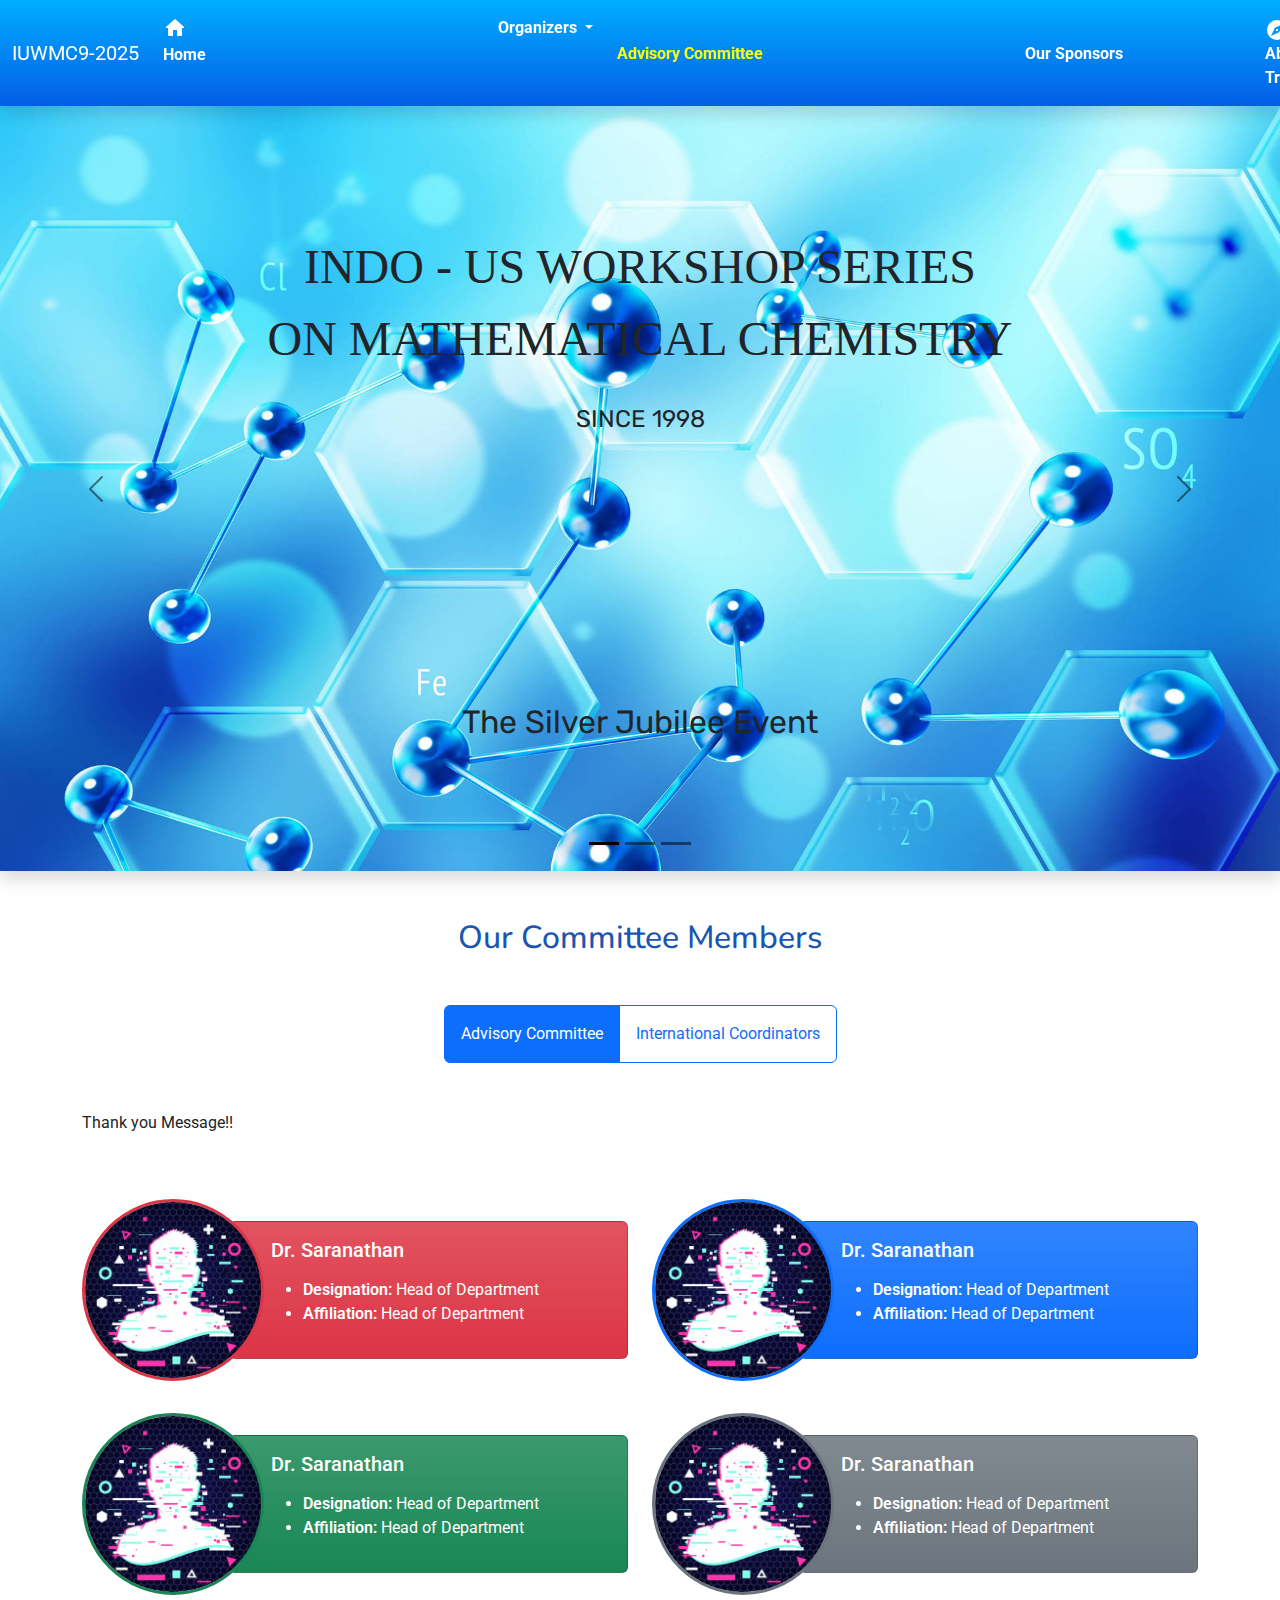
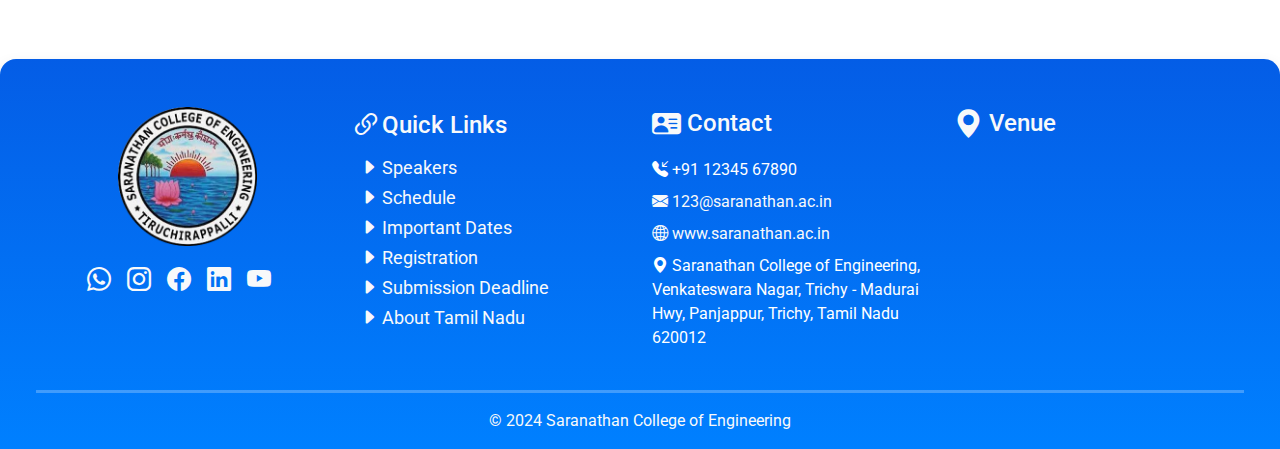
<file: advisoryCommitte.html>
<!DOCTYPE html>
<html lang="en">

<head>
    <meta charset="UTF-8" />
    <meta name="viewport" content="width=device-width, initial-scale=1.0" />
    <title>IUWMC9-2025</title>
    <link href="https://cdn.jsdelivr.net/npm/bootstrap@5.3.3/dist/css/bootstrap.min.css" rel="stylesheet"
        integrity="sha384-QWTKZyjpPEjISv5WaRU9OFeRpok6YctnYmDr5pNlyT2bRjXh0JMhjY6hW+ALEwIH" crossorigin="anonymous" />

    <link rel="stylesheet" href="https://cdn.jsdelivr.net/npm/bootstrap-icons@1.11.3/font/bootstrap-icons.min.css">
    <link href="https://fonts.googleapis.com/css?family=Material+Icons" rel="stylesheet" />
    <link href="https://fonts.googleapis.com/css?family=Material+Icons+Outlined" rel="stylesheet" />
    <link href="https://fonts.googleapis.com/css?family=Material+Icons+Round" rel="stylesheet" />
    <link rel="stylesheet" href="style.css" />
    <script src="https://cdn.jsdelivr.net/npm/bootstrap@5.3.3/dist/js/bootstrap.bundle.min.js"
        integrity="sha384-YvpcrYf0tY3lHB60NNkmXc5s9fDVZLESaAA55NDzOxhy9GkcIdslK1eN7N6jIeHz"
        crossorigin="anonymous"></script>
</head>

<body>
    <nav class="navbar navbar-expand-lg nav-bg shadow font-nunito sticky-top">
        <div class="container-fluid">
            <a class="navbar-brand" href="index.html">IUWMC9-2025</a>
            <button class="navbar-toggler" type="button" data-bs-toggle="collapse" data-bs-target="#navbarNav"
                aria-controls="navbarNav" aria-expanded="false" aria-label="Toggle navigation">
                <span class="navbar-toggler-icon"></span>
            </button>
            <div class="collapse navbar-collapse" id="navbarNav">
                <ul class="navbar-nav">
                    <li class="nav-item me-2">
                        <a class="nav-link" aria-current="page" href="index.html">
                            <span>
                                <span class="material-icons-round" style="vertical-align: sub">
                                    home
                                </span>
                                Home
                            </span>
                        </a>
                    </li>
                    <li class="nav-item me-2 dropdown">
                        <a class="nav-link dropdown-toggle" href="#" role="button" data-bs-toggle="dropdown"
                            aria-expanded="false">
                            <span>
                                <span class="material-icons-outlined" style="vertical-align: text-top">
                                    diversity_1
                                </span>
                                Organizers
                            </span>
                        </a>
                        <ul class="dropdown-menu">
                            <li>
                                <a class="dropdown-item py-1" href="indoUsOrganizers.html">INDO-US Organizing Committee</a>
                            </li>
                            <li>
                                <hr class="dropdown-divider">
                            </li>
                            <li>
                                <a class="dropdown-item py-1" href="localOrganizingCommitte.html">Local Organizing Committee</a>
                            </li>
                        </ul>
                    </li>
                    <li class="nav-item me-2">
                        <a class="nav-link active" href="advisoryCommitte.html">
                            <span>
                                <span class="material-icons" style="vertical-align: text-top">
                                    interpreter_mode
                                </span>
                                Advisory Committee
                            </span>
                        </a>
                    </li>
                    <li class="nav-item me-2">
                        <a class="nav-link" href="sponsors.html">
                            <span>
                                <span class="material-icons" style="vertical-align: text-top">
                                    handshake
                                </span>
                                Our Sponsors
                            </span>
                        </a>
                    </li>
                    <li class="nav-item me-2">
                        <a class="nav-link" href="aboutTrichy.html">
                            <span>
                                <span class="material-icons" style="vertical-align: text-top">
                                    explore
                                </span>
                                About Trichy
                            </span>
                        </a>
                    </li>
                    <li class="nav-item me-2">
                        <a class="nav-link" href="howToReachVenue.html">
                            <span>
                                <span class="material-icons" style="vertical-align: text-top">
                                    place
                                </span>
                                Venue
                            </span>
                        </a>
                    </li>
                    <li class="nav-item me-2">
                        <a class="nav-link" href="registration.html">
                            <span>
                                <span class="material-icons" style="vertical-align: text-top">
                                    app_registration
                                </span>
                                Registration

                            </span>
                        </a>
                    </li>
                    <li class="nav-item me-2">
                        <a class="nav-link" href="gallery.html">
                            <span class="material-icons-round" style="vertical-align: text-top">
                                collections
                            </span>
                            Gallery
                            </span>
                        </a>
                    </li>
                </ul>
            </div>
        </div>
    </nav>
    <div id="carouselExampleIndicators" class="carousel slide shadow" data-bs-ride="carousel" data-bs-theme="dark">
        <div class="carousel-indicators">
            <button type="button" data-bs-target="#carouselExampleIndicators" data-bs-slide-to="0" class="active"
                aria-current="true" aria-label="Slide 1"></button>
            <button type="button" data-bs-target="#carouselExampleIndicators" data-bs-slide-to="1"
                aria-label="Slide 2"></button>
            <button type="button" data-bs-target="#carouselExampleIndicators" data-bs-slide-to="2"
                aria-label="Slide 3"></button>
        </div>
        <div class="carousel-inner ">
            <div class="carousel-item active">
                <div class="carousel-slide-1 w-100 ">
                    <div class="row text-center h-100 align-items-center">

                        <div style="font-family: 'PlayFair'; font-size: xxx-large;">
                            INDO - US WORKSHOP SERIES
                            <br />
                            ON MATHEMATICAL CHEMISTRY
                            <br />
                            <span style="font-family: 'Rubik'; font-size: x-large;">SINCE 1998</span>
                        </div>

                        <div style="font-family: 'Rubik'; font-size: xx-large;">The Silver Jubilee Event</div>

                    </div>
                </div>
            </div>
            <div class="carousel-item">
                <div class="carousel-slide-1 w-100 ">
                    <div class="row text-center h-100 align-items-center glass-white">

                        <div style="font-family: 'PlayFair'; font-size: xxx-large;">
                            INDO - US WORKSHOP SERIES
                            <br />
                            ON MATHEMATICAL CHEMISTRY
                            <br />
                            <span style="font-family: 'Rubik'; font-size: xx-large;">Workshop - 9</span>
                        </div>

                        <div style="font-family: 'Rubik'; font-size: xx-large;">
                            <span style="font-family: 'Rubik'; font-size: x-large;">Date: Jan 6 - Jan 11, 2025</span>
                            <br />
                            Venue: Saranathan College Of Engineering
                        </div>

                    </div>
                </div>
            </div>
            <div class="carousel-item">
                <div class="carousel-slide-1 w-100 ">
                    <div class="row">
                        <div class="col-12 col-lg-6"></div>
                        <div class="col-12 col-lg-6">
                            <div>INDO US</div>
                        </div>
                    </div>
                </div>
            </div>
        </div>
        <button class="carousel-control-prev" type="button" data-bs-target="#carouselExampleIndicators"
            data-bs-slide="prev">
            <span class="carousel-control-prev-icon" aria-hidden="true"></span>
            <span class="visually-hidden">Previous</span>
        </button>
        <button class="carousel-control-next" type="button" data-bs-target="#carouselExampleIndicators"
            data-bs-slide="next">
            <span class="carousel-control-next-icon" aria-hidden="true"></span>
            <span class="visually-hidden">Next</span>
        </button>
    </div>

    <div class="container my-5">
        <h2 class="section-title mb-5">Our Committee Members</h2>

        <div class="d-flex flex-row justify-content-center">
            <div class="btn-group" role="group" >
                <input type="radio" class="btn-check" name="btnradio" id="btnradio1" autocomplete="off" checked>
                <label class="btn btn-outline-primary p-3" for="btnradio1">Advisory Committee</label>
              
                <input type="radio" class="btn-check" name="btnradio" id="btnradio2" autocomplete="off">
                <label class="btn btn-outline-primary p-3" for="btnradio2">International Coordinators</label>
              </div>
        </div>

        <div class="my-5">
            <p>
                Thank you Message!!
            </p>
        </div>
        

        <div class="row mt-5 gy-3">
            <div class="col-12 col-md-6">
                <div class="card border-0 mb-3">
                    <div class="row g-0">
                      <div class="col-4" style="z-index: 2;">
                        <img src="./pics/profile.jpg" class="img-fluid rounded-circle border border-3 border-danger" alt="...">
                      </div>
                      <div class="col-8 align-content-center">
                        <div class="card text-bg-danger bg-gradient" style="margin-left: -35px;">
                            <div class="card-body" style="margin-left: 25px;">
                                <h5 class="card-title">Dr. Saranathan</h5>
                                <p class="card-text">
                                    <ul>
                                        <li>
                                            <span class="fw-semibold">Designation:</span> Head of Department
                                        </li>
                                        <li>
                                            <span class="fw-semibold">Affiliation:</span> Head of Department
                                        </li>
                                    </ul>
                                  
                                  
                              </p>
                              </div>
                        </div>
                        
                      </div>
                    </div>
                  </div>
            </div>
            <div class="col-12 col-md-6">
                <div class="card border-0 mb-3">
                    <div class="row g-0">
                      <div class="col-4" style="z-index: 2;">
                        <img src="./pics/profile.jpg" class="img-fluid rounded-circle border border-3 border-primary" alt="...">
                      </div>
                      <div class="col-8 align-content-center">
                        <div class="card text-bg-primary bg-gradient" style="margin-left: -35px;">
                            <div class="card-body" style="margin-left: 25px;">
                                <h5 class="card-title">Dr. Saranathan</h5>
                                <p class="card-text">
                                    <ul>
                                        <li>
                                            <span class="fw-semibold">Designation:</span> Head of Department
                                        </li>
                                        <li>
                                            <span class="fw-semibold">Affiliation:</span> Head of Department
                                        </li>
                                    </ul>
                                  
                                  
                              </p>
                              </div>
                        </div>
                        
                      </div>
                    </div>
                  </div>
            </div>
            <div class="col-12 col-md-6">
                <div class="card border-0 mb-3">
                    <div class="row g-0">
                      <div class="col-4" style="z-index: 2;">
                        <img src="./pics/profile.jpg" class="img-fluid rounded-circle border border-3 border-success" alt="...">
                      </div>
                      <div class="col-8 align-content-center">
                        <div class="card text-bg-success bg-gradient" style="margin-left: -35px;">
                            <div class="card-body" style="margin-left: 25px;">
                                <h5 class="card-title">Dr. Saranathan</h5>
                                <p class="card-text">
                                    <ul>
                                        <li>
                                            <span class="fw-semibold">Designation:</span> Head of Department
                                        </li>
                                        <li>
                                            <span class="fw-semibold">Affiliation:</span> Head of Department
                                        </li>
                                    </ul>
                                  
                                  
                              </p>
                              </div>
                        </div>
                        
                      </div>
                    </div>
                  </div>
            </div>
            <div class="col-12 col-md-6">
                <div class="card border-0 mb-3">
                    <div class="row g-0">
                      <div class="col-4" style="z-index: 2;">
                        <img src="./pics/profile.jpg" class="img-fluid rounded-circle border border-3 border-secondary" alt="...">
                      </div>
                      <div class="col-8 align-content-center">
                        <div class="card text-bg-secondary bg-gradient" style="margin-left: -35px;">
                            <div class="card-body" style="margin-left: 25px;">
                                <h5 class="card-title">Dr. Saranathan</h5>
                                <p class="card-text">
                                    <ul>
                                        <li>
                                            <span class="fw-semibold">Designation:</span> Head of Department
                                        </li>
                                        <li>
                                            <span class="fw-semibold">Affiliation:</span> Head of Department
                                        </li>
                                    </ul>
                                  
                                  
                              </p>
                              </div>
                        </div>
                        
                      </div>
                    </div>
                  </div>
            </div>

        </div>
    </div>

    <div id="footer" class="footer container-fluid mt-5 p-5 pb-0 rounded-top-4 shadow">
        <div class="row gy-4">
            <div class="col-lg-3 col-md-6 col-12 ">
                <div class="d-flex flex-column gap-3 align-items-center justify-content-evenly">
                    <img src="./pics/SCE_logo.png" class="w-50" alt="SCE Logo">
                    <div class="d-flex flex-row footer-icons justify-content-center align-items-center">
                        <div>
                            <a class="me-3 text-light footer-icon-glow" href="#" target="_blank">
                                <i class="bi bi-whatsapp"></i>
                            </a>
                        </div>
                        <div>
                            <a class="me-3 text-light footer-icon-glow" href="#" target="_blank">
                                <i class="bi bi-instagram"></i>
                            </a>
                        </div>
                        <div>
                            <a class="me-3 text-light footer-icon-glow" href="#" target="_blank">
                                <i class="bi bi-facebook"></i>
                            </a>
                        </div>
                        
                        <div>
                            <a class="me-3 text-light footer-icon-glow" href="#" target="_blank">
                                <i class="bi bi-linkedin"></i>
                            </a>
                        </div>
                        
                        <div>
                            <a class="me-3 text-light footer-icon-glow" href="#" target="_blank">
                                <i class="bi bi-youtube"></i>
                            </a>
                        </div>
                        
                    </div>
                </div>
            </div>

            <div class="col-lg-3 col-md-6 col-12">
                <div class="d-flex flex-column">
                    <h4 class="text-light">
                        <i class="bi bi-link-45deg" style="font-size: xx-large;"></i>Quick Links
                    </h4>
                    <ul class="quick-links text-light">
                        <li class="footer-li-glow">
                            <i class="bi bi-caret-right-fill"></i>
                            <a class="text-light" href="/">Speakers</a>
                        </li>
                        <li class="footer-li-glow">
                            <i class="bi bi-caret-right-fill"></i>
                            <a class="text-light" href="/#events">Schedule</a>
                        </li>
                        <li class="footer-li-glow">
                            <i class="bi bi-caret-right-fill"></i>
                            <a class="text-light" href="/#upcomingEvents">Important Dates</a>
                        </li>
                        <li class="footer-li-glow">
                            <i class="bi bi-caret-right-fill"></i>
                            <a class="text-light" href="/underConstruction">Registration</a>
                        </li>
                        <li class="footer-li-glow">
                            <i class="bi bi-caret-right-fill"></i>
                            <a class="text-light" href="/underConstruction">Submission Deadline</a>
                        </li>
                        <li class="footer-li-glow">
                            <i class="bi bi-caret-right-fill"></i>
                            <a class="text-light" href="/underConstruction">About Tamil Nadu</a>
                        </li>
                    </ul>
                </div>
            </div>
            <div class="col-lg-3 col-md-6 col-12">
                <div class="d-flex flex-column gap-2">
                    <h4 class="text-light">
                        <i class="bi bi-person-vcard-fill"></i> Contact
                    </h4>
                    <div> <i class="bi bi-telephone-inbound-fill"></i> +91 12345 67890</div>
                    <div><a href="mailto:123@saranathan.ac.in" class="text-decoration-none text-light"><i
                                class="bi bi-envelope-fill"></i> 123@saranathan.ac.in</a></div>

                    <div><a href="www.saranathan.ac.in" class="text-decoration-none text-light"><i
                                class="bi bi-globe2"></i> www.saranathan.ac.in</a></div>
                    <p>
                        <i class="bi bi-geo-alt-fill"></i>
                        Saranathan College of Engineering,
                        Venkateswara Nagar,
                        Trichy - Madurai Hwy, Panjappur,
                        Trichy, Tamil Nadu 620012
                    </p>
                </div>
            </div>

            <div class="col-lg-3 col-md-6 col-12 justify-content-center">
                <h4 class="text-light">
                    <i class="bi bi-geo-alt-fill"></i> Venue
                </h4>
                <iframe
                    src="https://www.google.com/maps/embed?pb=!1m18!1m12!1m3!1d3919.7211008046565!2d78.6513248!3d10.7559647!2m3!1f0!2f0!3f0!3m2!1i1024!2i768!4f13.1!3m3!1m2!1s0x3baa601c73562101%3A0x95cace8cacaf6487!2sSaranathan%20College%20of%20Engineering!5e0!3m2!1sen!2sin!4v1707491436598!5m2!1sen!2sin"
                    class="rounded rounded-2 mt-1" style="border: 0;" allowfullscreen="" loading="lazy"
                    referrerpolicy="no-referrer-when-downgrade"></iframe>
            </div>

        </div>
        <div class="row mt-4">
            <hr class="footer-hr" />
            <div class="col-12 text-center text-light">
                <p>
                    &copy; 2024 Saranathan College of Engineering
                </p>
            </div>
        </div>

    </div>


</body>

</html>
</file>
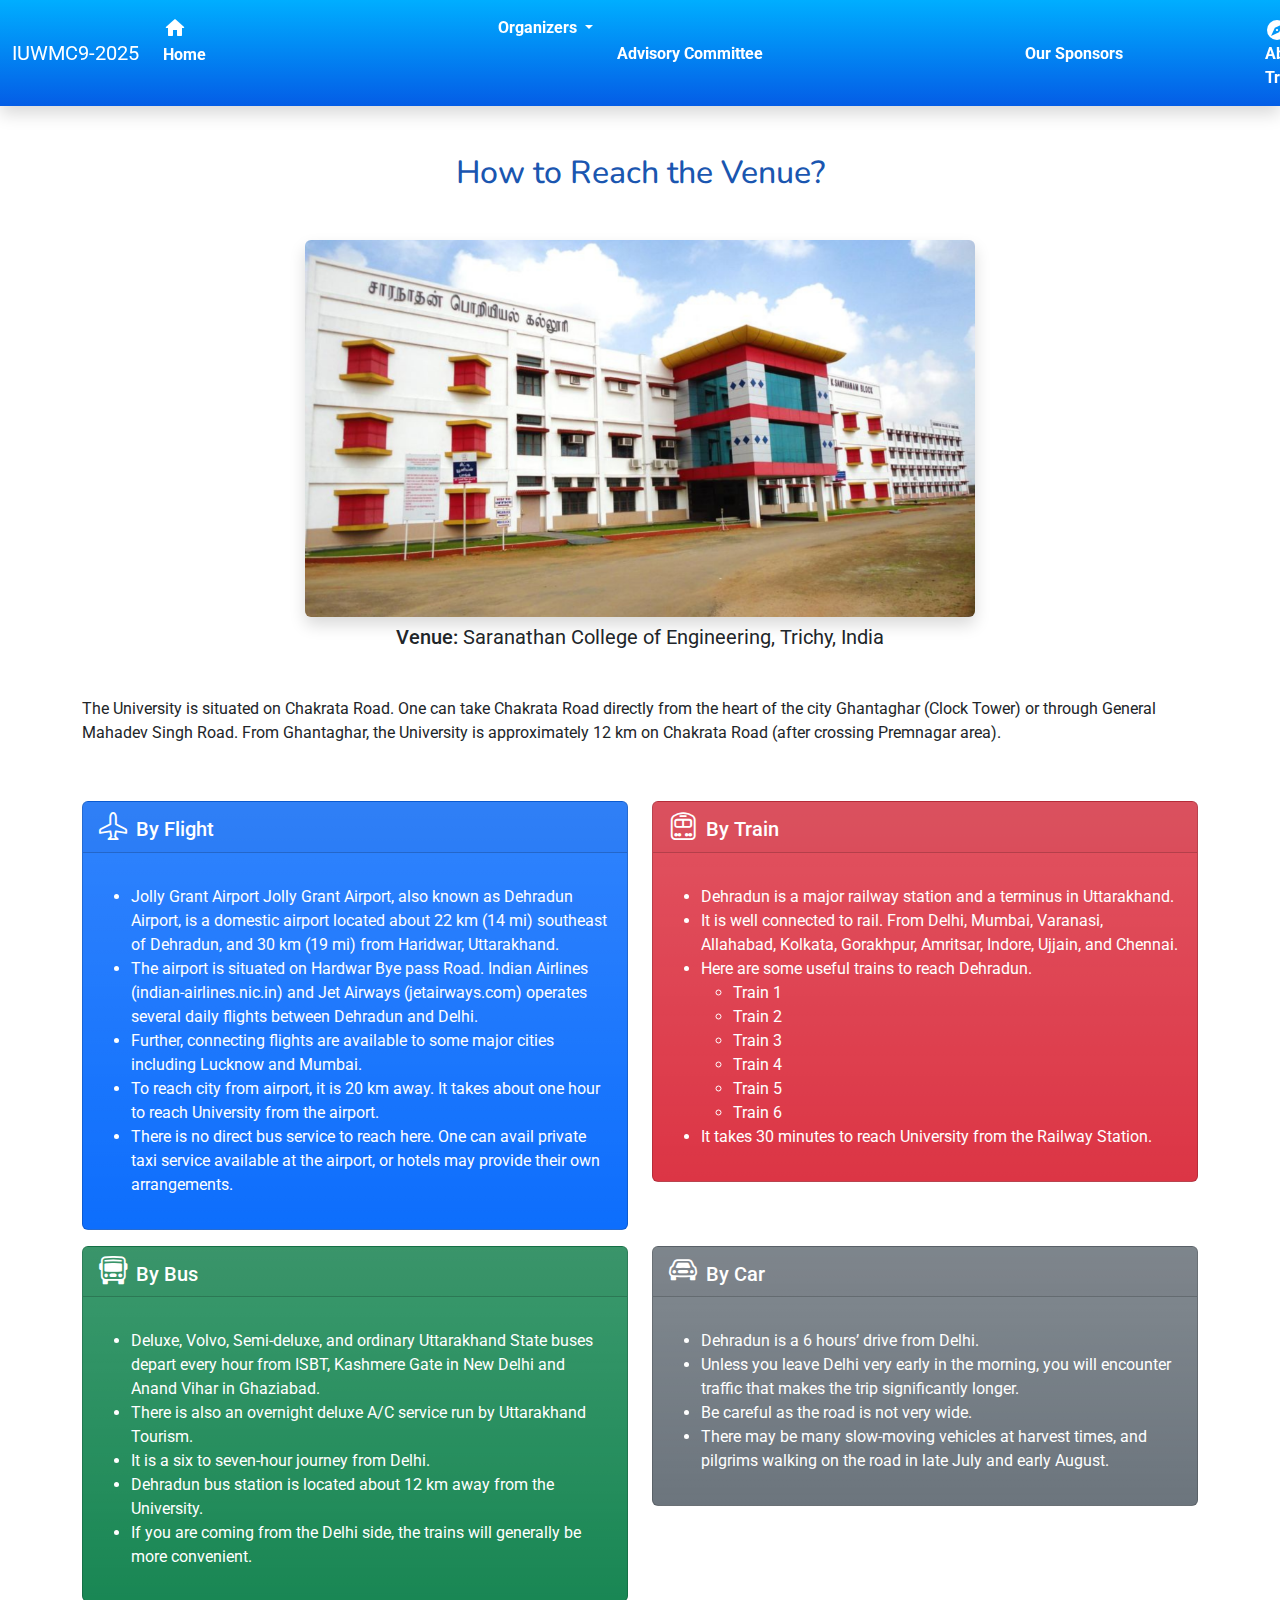
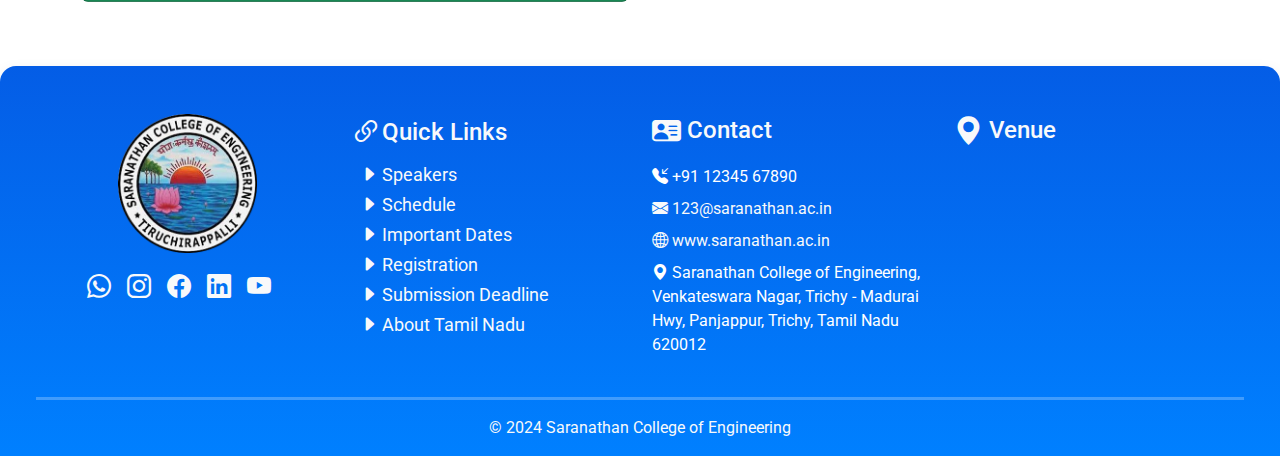
<file: howToReachVenue.html>
<!DOCTYPE html>
<html lang="en">

<head>
    <meta charset="UTF-8" />
    <meta name="viewport" content="width=device-width, initial-scale=1.0" />
    <title>IUWMC9-2025</title>
    <link href="https://cdn.jsdelivr.net/npm/bootstrap@5.3.3/dist/css/bootstrap.min.css" rel="stylesheet"
        integrity="sha384-QWTKZyjpPEjISv5WaRU9OFeRpok6YctnYmDr5pNlyT2bRjXh0JMhjY6hW+ALEwIH" crossorigin="anonymous" />

    <link rel="stylesheet" href="https://cdn.jsdelivr.net/npm/bootstrap-icons@1.11.3/font/bootstrap-icons.min.css">
    <link href="https://fonts.googleapis.com/css?family=Material+Icons" rel="stylesheet" />
    <link href="https://fonts.googleapis.com/css?family=Material+Icons+Outlined" rel="stylesheet" />
    <link href="https://fonts.googleapis.com/css?family=Material+Icons+Round" rel="stylesheet" />
    <link rel="stylesheet" href="style.css" />
    <script src="https://cdn.jsdelivr.net/npm/bootstrap@5.3.3/dist/js/bootstrap.bundle.min.js"
        integrity="sha384-YvpcrYf0tY3lHB60NNkmXc5s9fDVZLESaAA55NDzOxhy9GkcIdslK1eN7N6jIeHz"
        crossorigin="anonymous"></script>
</head>

<body>
    <nav class="navbar navbar-expand-lg nav-bg shadow font-nunito sticky-top">
        <div class="container-fluid">
            <a class="navbar-brand" href="index.html">IUWMC9-2025</a>
            <button class="navbar-toggler" type="button" data-bs-toggle="collapse" data-bs-target="#navbarNav"
                aria-controls="navbarNav" aria-expanded="false" aria-label="Toggle navigation">
                <span class="navbar-toggler-icon"></span>
            </button>
            <div class="collapse navbar-collapse" id="navbarNav">
                <ul class="navbar-nav">
                    <li class="nav-item me-2">
                        <a class="nav-link" aria-current="page" href="index.html">
                            <span>
                                <span class="material-icons-round" style="vertical-align: sub">
                                    home
                                </span>
                                Home
                            </span>
                        </a>
                    </li>
                    <li class="nav-item me-2 dropdown">
                        <a class="nav-link dropdown-toggle" href="#" role="button" data-bs-toggle="dropdown"
                            aria-expanded="false">
                            <span>
                                <span class="material-icons-outlined" style="vertical-align: text-top">
                                    diversity_1
                                </span>
                                Organizers
                            </span>
                        </a>
                        <ul class="dropdown-menu">
                            <li>
                                <a class="dropdown-item py-1" href="indoUsOrganizers.html">INDO-US Organizing Committee</a>
                            </li>
                            <li>
                                <hr class="dropdown-divider">
                            </li>
                            <li>
                                <a class="dropdown-item py-1" href="localOrganizingCommitte.html">Local Organizing Committee</a>
                            </li>
                        </ul>
                    </li>
                    <li class="nav-item me-2">
                        <a class="nav-link" href="advisoryCommitte.html">
                            <span>
                                <span class="material-icons" style="vertical-align: text-top">
                                    interpreter_mode
                                </span>
                                Advisory Committee
                            </span>
                        </a>
                    </li>
                    <li class="nav-item me-2">
                        <a class="nav-link" href="sponsors.html">
                            <span>
                                <span class="material-icons" style="vertical-align: text-top">
                                    handshake
                                </span>
                                Our Sponsors
                            </span>
                        </a>
                    </li>
                    <li class="nav-item me-2">
                        <a class="nav-link" href="aboutTrichy.html">
                            <span>
                                <span class="material-icons" style="vertical-align: text-top">
                                    explore
                                </span>
                                About Trichy
                            </span>
                        </a>
                    </li>
                    <li class="nav-item me-2">
                        <a class="nav-link active" href="howToReachVenue.html">
                            <span>
                                <span class="material-icons" style="vertical-align: text-top">
                                    place
                                </span>
                                Venue
                            </span>
                        </a>
                    </li>
                    <li class="nav-item me-2">
                        <a class="nav-link" href="registration.html">
                            <span>
                                <span class="material-icons" style="vertical-align: text-top">
                                    app_registration
                                </span>
                                Registration

                            </span>
                        </a>
                    </li>
                    <li class="nav-item me-2">
                        <a class="nav-link" href="gallery.html">
                            <span class="material-icons-round" style="vertical-align: text-top">
                                collections
                            </span>
                            Gallery
                            </span>
                        </a>
                    </li>
                </ul>
            </div>
        </div>
    </nav>

    <div class="container my-5">
        <h2 class="section-title mb-5">How to Reach the Venue?</h2>
        <div class="d-flex flex-row justify-content-center">
            <img class="clg-pic img-fluid rounded-2 shadow" src="./pics/SCE.png"
                alt="Saranathan College Of Engineering">
            </div>
            <div>
                <h5 class="text-center mt-2 mb-5">Venue: <span class="fw-normal">Saranathan College of Engineering, Trichy, India</span> </h5>
            </div>
            <p class="mb-4">
                The University is situated on Chakrata Road. One can take Chakrata Road directly from the heart of the city Ghantaghar (Clock Tower) or through General Mahadev Singh Road. From Ghantaghar, the University is approximately 12 km on Chakrata Road (after crossing Premnagar area).
            </p>
        
            <div class="row mt-5 pt-2">
                <div class="col-12 col-md-6">
                    <div class="card text-bg-primary bg-gradient mb-3">
                        <div class="card-header h5">
                            <i class="bi bi-airplane fs-3 pe-1"></i>
                            By Flight</div>
                        <div class="card-body">
                          <p class="card-text">
                            <ul>
                                <li>
                                    Jolly Grant Airport Jolly Grant Airport, also known as Dehradun Airport, is a domestic airport located about 22 km (14 mi) southeast of Dehradun, and 30 km (19 mi) from Haridwar, Uttarakhand. 
                                </li>
                                <li>
                                    The airport is situated on Hardwar Bye pass Road. Indian Airlines (indian-airlines.nic.in) and Jet Airways (jetairways.com) operates several daily flights between Dehradun and Delhi. 
                                </li>
                                <li>
                                    Further, connecting flights are available to some major cities including Lucknow and Mumbai. 
                                </li>
                                <li>
                                    To reach city from airport, it is 20 km away. It takes about one hour to reach University from the airport. 
                                </li>
                                <li>
                                    There is no direct bus service to reach here. One can avail private taxi service available at the airport, or hotels may provide their own arrangements.
                                </li>
                            </ul>
                          </p>
                        </div>
                      </div>
                </div>
                <div class="col-12 col-md-6">
                    <div class="card text-bg-danger bg-gradient mb-3">
                        <div class="card-header h5">
                            <i class="bi bi-train-front fs-3 pe-1"></i>
                            By Train</div>
                        <div class="card-body">
                          <p class="card-text">
                            <ul>
                                <li>
                                    Dehradun is a major railway station and a terminus in Uttarakhand.
                                </li>
                                <li>
                                    It is well connected to rail. From Delhi, Mumbai, Varanasi, Allahabad, Kolkata, Gorakhpur, Amritsar, Indore, Ujjain, and Chennai.
                                </li>
                                <li>
                                    Here are some useful trains to reach Dehradun.
                                    <ul>
                                        <li>
                                            Train 1
                                        </li>
                                        <li>
                                            Train 2
                                        </li>
                                        <li>
                                            Train 3
                                        </li>
                                        <li>
                                            Train 4
                                        </li>
                                        <li>
                                            Train 5
                                        </li>
                                        <li>
                                            Train 6
                                        </li>
                                    </ul>
                                </li>
                                <li>
                                    It takes 30 minutes to reach University from the Railway Station.
                                </li>
                            </ul>
                          </p>
                        </div>
                      </div>
                </div>
                <div class="col-12 col-md-6">
                    <div class="card text-bg-success bg-gradient mb-3">
                        <div class="card-header h5">
                            <i class="bi bi-bus-front fs-3 pe-1"></i>
                            By Bus</div>
                        <div class="card-body">
                          <p class="card-text">
                            <ul>
                                <li>
                                    Deluxe, Volvo, Semi-deluxe, and ordinary Uttarakhand State buses depart every hour from ISBT, Kashmere Gate in New Delhi and Anand Vihar in Ghaziabad. 
                                </li>
                                <li>
                                    There is also an overnight deluxe A/C service run by Uttarakhand Tourism.
                                </li>
                                <li>
                                    It is a six to seven-hour journey from Delhi. 
                                </li>
                                <li>
                                    Dehradun bus station is located about 12 km away from the University.
                                </li>
                                <li>
                                    If you are coming from the Delhi side, the trains will generally be more convenient.
                                </li>
                            </ul>
                          </p>
                        </div>
                      </div>
                </div>
                <div class="col-12 col-md-6">
                    <div class="card text-bg-secondary bg-gradient mb-3">
                        <div class="card-header h5">
                            <i class="bi bi-car-front fs-3 pe-1"></i>
                            By Car</div>
                        <div class="card-body">
                          <p class="card-text">
                            <ul>
                                <li>
                                    Dehradun is a 6 hours’ drive from Delhi.
                                </li>
                                <li>
                                    Unless you leave Delhi very early in the morning, you will encounter traffic that makes the trip significantly longer.
                                </li>
                                <li>
                                    Be careful as the road is not very wide. 
                                </li>
                                <li>
                                    There may be many slow-moving vehicles at harvest times, and pilgrims walking on the road in late July and early August.
                                </li>
                            </ul>
                          </p>
                        </div>
                      </div>
                </div>
            </div>

    </div>

    <div id="footer" class="footer container-fluid mt-5 p-5 pb-0 rounded-top-4 shadow">
        <div class="row gy-4">
            <div class="col-lg-3 col-md-6 col-12 ">
                <div class="d-flex flex-column gap-3 align-items-center justify-content-evenly">
                    <img src="./pics/SCE_logo.png" class="w-50" alt="SCE Logo">
                    <div class="d-flex flex-row footer-icons justify-content-center align-items-center">
                        <div>
                            <a class="me-3 text-light footer-icon-glow" href="#" target="_blank">
                                <i class="bi bi-whatsapp"></i>
                            </a>
                        </div>
                        <div>
                            <a class="me-3 text-light footer-icon-glow" href="#" target="_blank">
                                <i class="bi bi-instagram"></i>
                            </a>
                        </div>
                        <div>
                            <a class="me-3 text-light footer-icon-glow" href="#" target="_blank">
                                <i class="bi bi-facebook"></i>
                            </a>
                        </div>
                        
                        <div>
                            <a class="me-3 text-light footer-icon-glow" href="#" target="_blank">
                                <i class="bi bi-linkedin"></i>
                            </a>
                        </div>
                        
                        <div>
                            <a class="me-3 text-light footer-icon-glow" href="#" target="_blank">
                                <i class="bi bi-youtube"></i>
                            </a>
                        </div>
                        
                    </div>
                </div>
            </div>

            <div class="col-lg-3 col-md-6 col-12">
                <div class="d-flex flex-column">
                    <h4 class="text-light">
                        <i class="bi bi-link-45deg" style="font-size: xx-large;"></i>Quick Links
                    </h4>
                    <ul class="quick-links text-light">
                        <li class="footer-li-glow">
                            <i class="bi bi-caret-right-fill"></i>
                            <a class="text-light" href="/">Speakers</a>
                        </li>
                        <li class="footer-li-glow">
                            <i class="bi bi-caret-right-fill"></i>
                            <a class="text-light" href="/#events">Schedule</a>
                        </li>
                        <li class="footer-li-glow">
                            <i class="bi bi-caret-right-fill"></i>
                            <a class="text-light" href="/#upcomingEvents">Important Dates</a>
                        </li>
                        <li class="footer-li-glow">
                            <i class="bi bi-caret-right-fill"></i>
                            <a class="text-light" href="/underConstruction">Registration</a>
                        </li>
                        <li class="footer-li-glow">
                            <i class="bi bi-caret-right-fill"></i>
                            <a class="text-light" href="/underConstruction">Submission Deadline</a>
                        </li>
                        <li class="footer-li-glow">
                            <i class="bi bi-caret-right-fill"></i>
                            <a class="text-light" href="/underConstruction">About Tamil Nadu</a>
                        </li>
                    </ul>
                </div>
            </div>
            <div class="col-lg-3 col-md-6 col-12">
                <div class="d-flex flex-column gap-2">
                    <h4 class="text-light">
                        <i class="bi bi-person-vcard-fill"></i> Contact
                    </h4>
                    <div> <i class="bi bi-telephone-inbound-fill"></i> +91 12345 67890</div>
                    <div><a href="mailto:123@saranathan.ac.in" class="text-decoration-none text-light"><i
                                class="bi bi-envelope-fill"></i> 123@saranathan.ac.in</a></div>

                    <div><a href="www.saranathan.ac.in" class="text-decoration-none text-light"><i
                                class="bi bi-globe2"></i> www.saranathan.ac.in</a></div>
                    <p>
                        <i class="bi bi-geo-alt-fill"></i>
                        Saranathan College of Engineering,
                        Venkateswara Nagar,
                        Trichy - Madurai Hwy, Panjappur,
                        Trichy, Tamil Nadu 620012
                    </p>
                </div>
            </div>

            <div class="col-lg-3 col-md-6 col-12 justify-content-center">
                <h4 class="text-light">
                    <i class="bi bi-geo-alt-fill"></i> Venue
                </h4>
                <iframe
                    src="https://www.google.com/maps/embed?pb=!1m18!1m12!1m3!1d3919.7211008046565!2d78.6513248!3d10.7559647!2m3!1f0!2f0!3f0!3m2!1i1024!2i768!4f13.1!3m3!1m2!1s0x3baa601c73562101%3A0x95cace8cacaf6487!2sSaranathan%20College%20of%20Engineering!5e0!3m2!1sen!2sin!4v1707491436598!5m2!1sen!2sin"
                    class="rounded rounded-2 mt-1" style="border: 0;" allowfullscreen="" loading="lazy"
                    referrerpolicy="no-referrer-when-downgrade"></iframe>
            </div>

        </div>
        <div class="row mt-4">
            <hr class="footer-hr" />
            <div class="col-12 text-center text-light">
                <p>
                    &copy; 2024 Saranathan College of Engineering
                </p>
            </div>
        </div>

    </div>


</body>

</html>
</file>
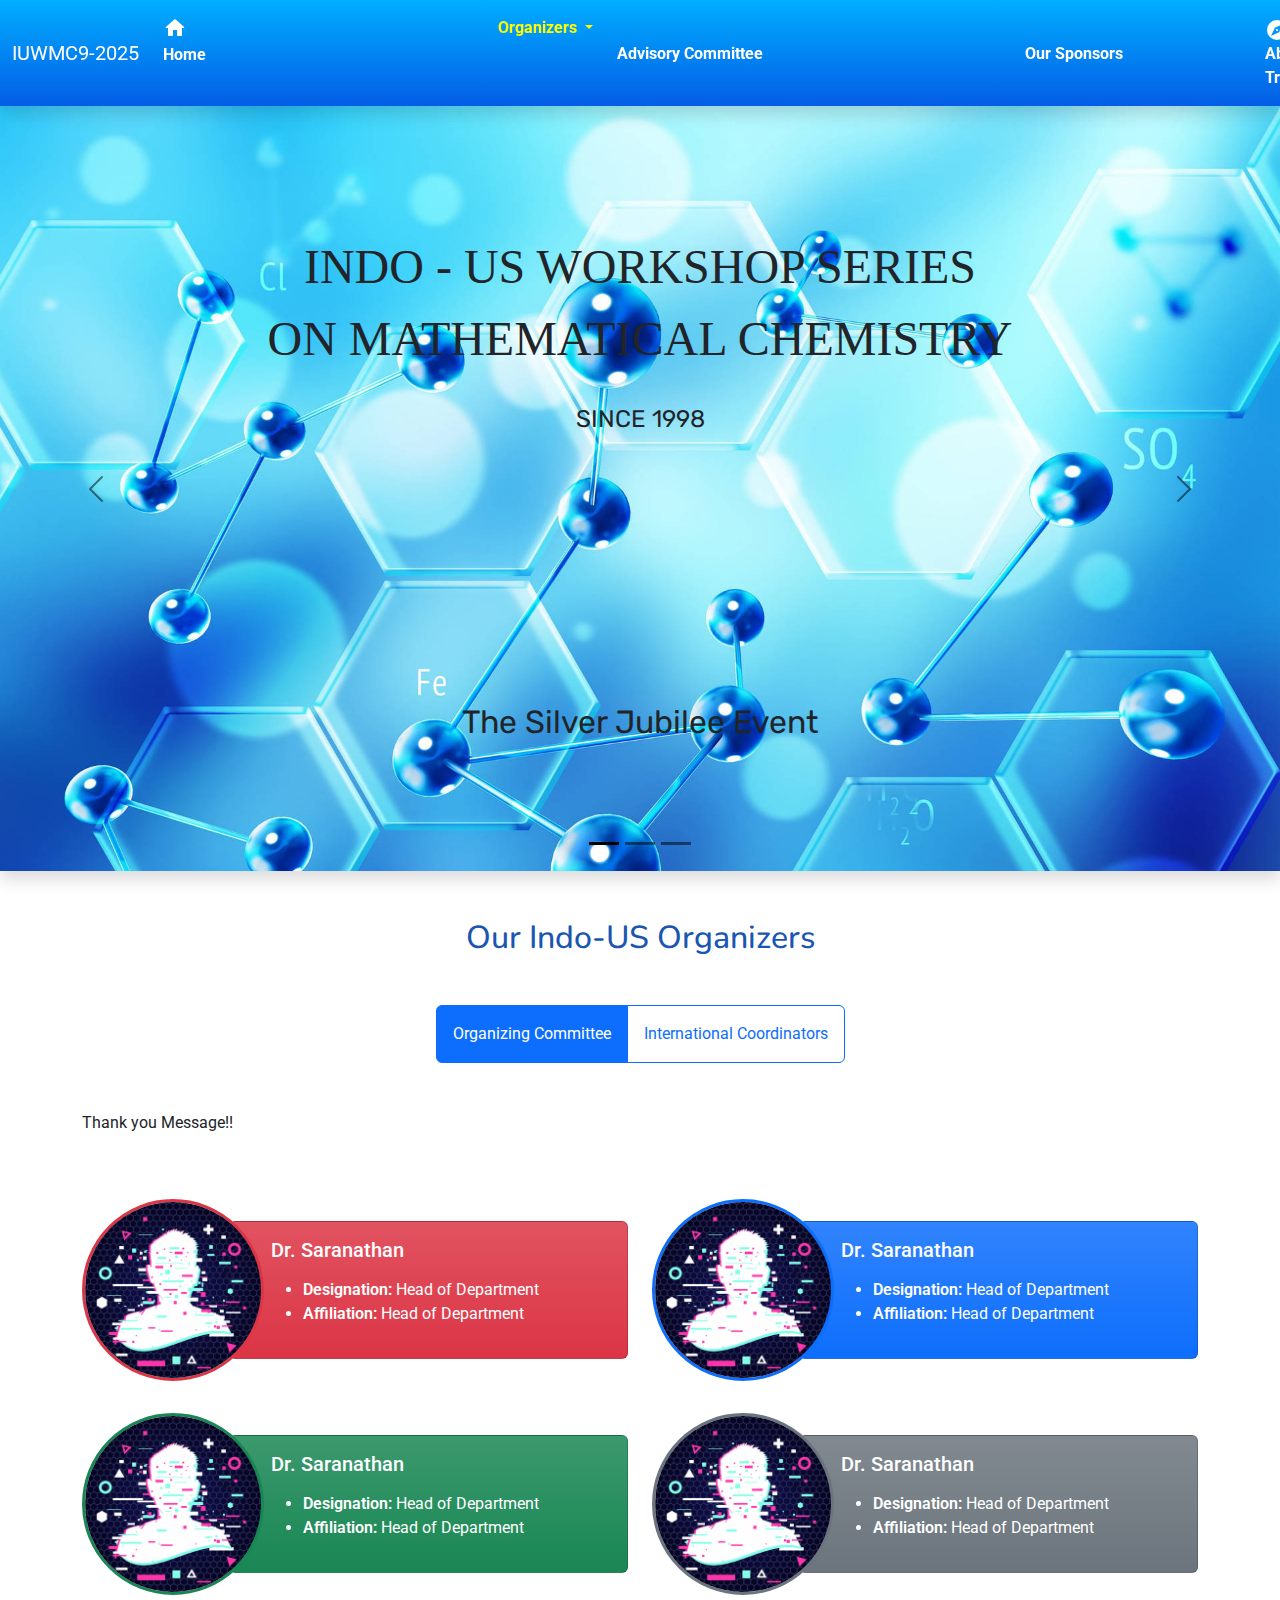
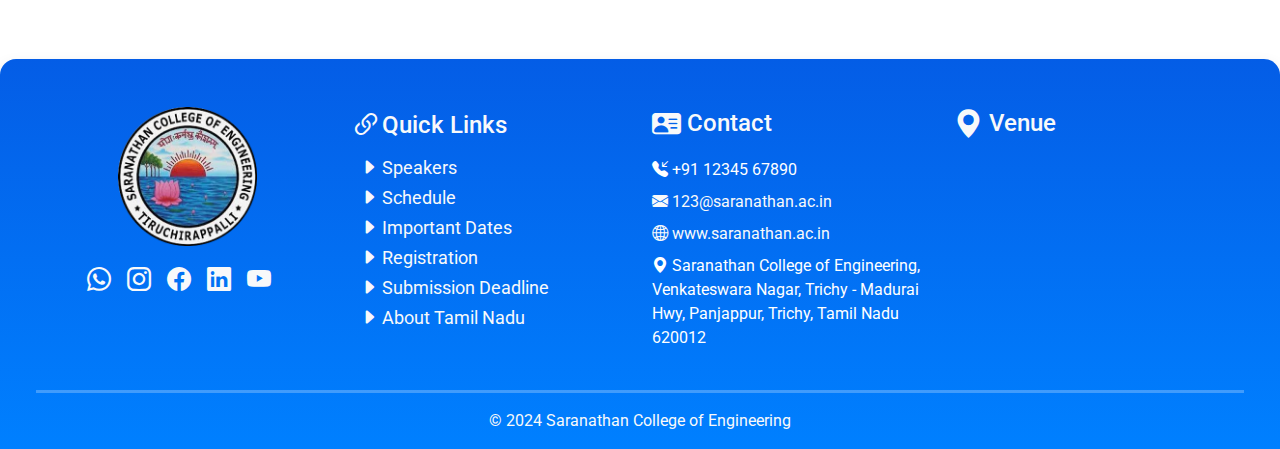
<file: indoUsOrganizers.html>
<!DOCTYPE html>
<html lang="en">

<head>
    <meta charset="UTF-8" />
    <meta name="viewport" content="width=device-width, initial-scale=1.0" />
    <title>IUWMC9-2025</title>
    <link href="https://cdn.jsdelivr.net/npm/bootstrap@5.3.3/dist/css/bootstrap.min.css" rel="stylesheet"
        integrity="sha384-QWTKZyjpPEjISv5WaRU9OFeRpok6YctnYmDr5pNlyT2bRjXh0JMhjY6hW+ALEwIH" crossorigin="anonymous" />

    <link rel="stylesheet" href="https://cdn.jsdelivr.net/npm/bootstrap-icons@1.11.3/font/bootstrap-icons.min.css">
    <link href="https://fonts.googleapis.com/css?family=Material+Icons" rel="stylesheet" />
    <link href="https://fonts.googleapis.com/css?family=Material+Icons+Outlined" rel="stylesheet" />
    <link href="https://fonts.googleapis.com/css?family=Material+Icons+Round" rel="stylesheet" />
    <link rel="stylesheet" href="style.css" />
    <script src="https://cdn.jsdelivr.net/npm/bootstrap@5.3.3/dist/js/bootstrap.bundle.min.js"
        integrity="sha384-YvpcrYf0tY3lHB60NNkmXc5s9fDVZLESaAA55NDzOxhy9GkcIdslK1eN7N6jIeHz"
        crossorigin="anonymous"></script>
</head>

<body>
    <nav class="navbar navbar-expand-lg nav-bg shadow font-nunito sticky-top">
        <div class="container-fluid">
            <a class="navbar-brand" href="index.html">IUWMC9-2025</a>
            <button class="navbar-toggler" type="button" data-bs-toggle="collapse" data-bs-target="#navbarNav"
                aria-controls="navbarNav" aria-expanded="false" aria-label="Toggle navigation">
                <span class="navbar-toggler-icon"></span>
            </button>
            <div class="collapse navbar-collapse" id="navbarNav">
                <ul class="navbar-nav">
                    <li class="nav-item me-2">
                        <a class="nav-link" aria-current="page" href="index.html">
                            <span>
                                <span class="material-icons-round" style="vertical-align: sub">
                                    home
                                </span>
                                Home
                            </span>
                        </a>
                    </li>
                    <li class="nav-item me-2 dropdown">
                        <a class="nav-link dropdown-toggle active" href="#" role="button" data-bs-toggle="dropdown"
                            aria-expanded="false">
                            <span>
                                <span class="material-icons-outlined" style="vertical-align: text-top">
                                    diversity_1
                                </span>
                                Organizers
                            </span>
                        </a>
                        <ul class="dropdown-menu">
                            <li>
                                <a class="dropdown-item py-1" href="indoUsOrganizers.html">INDO-US Organizing Committee</a>
                            </li>
                            <li>
                                <hr class="dropdown-divider">
                            </li>
                            <li>
                                <a class="dropdown-item py-1" href="localOrganizingCommitte.html">Local Organizing Committee</a>
                            </li>
                        </ul>
                    </li>
                    <li class="nav-item me-2">
                        <a class="nav-link" href="advisoryCommitte.html">
                            <span>
                                <span class="material-icons" style="vertical-align: text-top">
                                    interpreter_mode
                                </span>
                                Advisory Committee
                            </span>
                        </a>
                    </li>
                    <li class="nav-item me-2">
                        <a class="nav-link" href="sponsors.html">
                            <span>
                                <span class="material-icons" style="vertical-align: text-top">
                                    handshake
                                </span>
                                Our Sponsors
                            </span>
                        </a>
                    </li>
                    <li class="nav-item me-2">
                        <a class="nav-link" href="aboutTrichy.html">
                            <span>
                                <span class="material-icons" style="vertical-align: text-top">
                                    explore
                                </span>
                                About Trichy
                            </span>
                        </a>
                    </li>
                    <li class="nav-item me-2">
                        <a class="nav-link" href="howToReachVenue.html">
                            <span>
                                <span class="material-icons" style="vertical-align: text-top">
                                    place
                                </span>
                                Venue
                            </span>
                        </a>
                    </li>
                    <li class="nav-item me-2">
                        <a class="nav-link" href="registration.html">
                            <span>
                                <span class="material-icons" style="vertical-align: text-top">
                                    app_registration
                                </span>
                                Registration

                            </span>
                        </a>
                    </li>
                    <li class="nav-item me-2">
                        <a class="nav-link" href="gallery.html">
                            <span class="material-icons-round" style="vertical-align: text-top">
                                collections
                            </span>
                            Gallery
                            </span>
                        </a>
                    </li>
                </ul>
            </div>
        </div>
    </nav>
    <div id="carouselExampleIndicators" class="carousel slide shadow" data-bs-ride="carousel" data-bs-theme="dark">
        <div class="carousel-indicators">
            <button type="button" data-bs-target="#carouselExampleIndicators" data-bs-slide-to="0" class="active"
                aria-current="true" aria-label="Slide 1"></button>
            <button type="button" data-bs-target="#carouselExampleIndicators" data-bs-slide-to="1"
                aria-label="Slide 2"></button>
            <button type="button" data-bs-target="#carouselExampleIndicators" data-bs-slide-to="2"
                aria-label="Slide 3"></button>
        </div>
        <div class="carousel-inner ">
            <div class="carousel-item active">
                <div class="carousel-slide-1 w-100 ">
                    <div class="row text-center h-100 align-items-center">

                        <div style="font-family: 'PlayFair'; font-size: xxx-large;">
                            INDO - US WORKSHOP SERIES
                            <br />
                            ON MATHEMATICAL CHEMISTRY
                            <br />
                            <span style="font-family: 'Rubik'; font-size: x-large;">SINCE 1998</span>
                        </div>

                        <div style="font-family: 'Rubik'; font-size: xx-large;">The Silver Jubilee Event</div>

                    </div>
                </div>
            </div>
            <div class="carousel-item">
                <div class="carousel-slide-1 w-100 ">
                    <div class="row text-center h-100 align-items-center glass-white">

                        <div style="font-family: 'PlayFair'; font-size: xxx-large;">
                            INDO - US WORKSHOP SERIES
                            <br />
                            ON MATHEMATICAL CHEMISTRY
                            <br />
                            <span style="font-family: 'Rubik'; font-size: xx-large;">Workshop - 9</span>
                        </div>

                        <div style="font-family: 'Rubik'; font-size: xx-large;">
                            <span style="font-family: 'Rubik'; font-size: x-large;">Date: Jan 6 - Jan 11, 2025</span>
                            <br />
                            Venue: Saranathan College Of Engineering
                        </div>

                    </div>
                </div>
            </div>
            <div class="carousel-item">
                <div class="carousel-slide-1 w-100 ">
                    <div class="row">
                        <div class="col-12 col-lg-6"></div>
                        <div class="col-12 col-lg-6">
                            <div>INDO US</div>
                        </div>
                    </div>
                </div>
            </div>
        </div>
        <button class="carousel-control-prev" type="button" data-bs-target="#carouselExampleIndicators"
            data-bs-slide="prev">
            <span class="carousel-control-prev-icon" aria-hidden="true"></span>
            <span class="visually-hidden">Previous</span>
        </button>
        <button class="carousel-control-next" type="button" data-bs-target="#carouselExampleIndicators"
            data-bs-slide="next">
            <span class="carousel-control-next-icon" aria-hidden="true"></span>
            <span class="visually-hidden">Next</span>
        </button>
    </div>

    <div class="container my-5">
        <h2 class="section-title mb-5">Our Indo-US Organizers</h2>

        <div class="d-flex flex-row justify-content-center">
            <div class="btn-group" role="group" >
                <input type="radio" class="btn-check" name="btnradio" id="btnradio1" autocomplete="off" checked>
                <label class="btn btn-outline-primary p-3" for="btnradio1">Organizing Committee</label>
              
                <input type="radio" class="btn-check" name="btnradio" id="btnradio2" autocomplete="off">
                <label class="btn btn-outline-primary p-3" for="btnradio2">International Coordinators</label>
              </div>
        </div>

        <div class="my-5">
            <p>
                Thank you Message!!
            </p>
        </div>
        

        <div class="row mt-5 gy-3">
            <div class="col-12 col-md-6">
                <div class="card border-0 mb-3">
                    <div class="row g-0">
                      <div class="col-4" style="z-index: 2;">
                        <img src="./pics/profile.jpg" class="img-fluid rounded-circle border border-3 border-danger" alt="...">
                      </div>
                      <div class="col-8 align-content-center">
                        <div class="card text-bg-danger bg-gradient" style="margin-left: -35px;">
                            <div class="card-body" style="margin-left: 25px;">
                                <h5 class="card-title">Dr. Saranathan</h5>
                                <p class="card-text">
                                    <ul>
                                        <li>
                                            <span class="fw-semibold">Designation:</span> Head of Department
                                        </li>
                                        <li>
                                            <span class="fw-semibold">Affiliation:</span> Head of Department
                                        </li>
                                    </ul>
                                  
                                  
                              </p>
                              </div>
                        </div>
                        
                      </div>
                    </div>
                  </div>
            </div>
            <div class="col-12 col-md-6">
                <div class="card border-0 mb-3">
                    <div class="row g-0">
                      <div class="col-4" style="z-index: 2;">
                        <img src="./pics/profile.jpg" class="img-fluid rounded-circle border border-3 border-primary" alt="...">
                      </div>
                      <div class="col-8 align-content-center">
                        <div class="card text-bg-primary bg-gradient" style="margin-left: -35px;">
                            <div class="card-body" style="margin-left: 25px;">
                                <h5 class="card-title">Dr. Saranathan</h5>
                                <p class="card-text">
                                    <ul>
                                        <li>
                                            <span class="fw-semibold">Designation:</span> Head of Department
                                        </li>
                                        <li>
                                            <span class="fw-semibold">Affiliation:</span> Head of Department
                                        </li>
                                    </ul>
                                  
                                  
                              </p>
                              </div>
                        </div>
                        
                      </div>
                    </div>
                  </div>
            </div>
            <div class="col-12 col-md-6">
                <div class="card border-0 mb-3">
                    <div class="row g-0">
                      <div class="col-4" style="z-index: 2;">
                        <img src="./pics/profile.jpg" class="img-fluid rounded-circle border border-3 border-success" alt="...">
                      </div>
                      <div class="col-8 align-content-center">
                        <div class="card text-bg-success bg-gradient" style="margin-left: -35px;">
                            <div class="card-body" style="margin-left: 25px;">
                                <h5 class="card-title">Dr. Saranathan</h5>
                                <p class="card-text">
                                    <ul>
                                        <li>
                                            <span class="fw-semibold">Designation:</span> Head of Department
                                        </li>
                                        <li>
                                            <span class="fw-semibold">Affiliation:</span> Head of Department
                                        </li>
                                    </ul>
                                  
                                  
                              </p>
                              </div>
                        </div>
                        
                      </div>
                    </div>
                  </div>
            </div>
            <div class="col-12 col-md-6">
                <div class="card border-0 mb-3">
                    <div class="row g-0">
                      <div class="col-4" style="z-index: 2;">
                        <img src="./pics/profile.jpg" class="img-fluid rounded-circle border border-3 border-secondary" alt="...">
                      </div>
                      <div class="col-8 align-content-center">
                        <div class="card text-bg-secondary bg-gradient" style="margin-left: -35px;">
                            <div class="card-body" style="margin-left: 25px;">
                                <h5 class="card-title">Dr. Saranathan</h5>
                                <p class="card-text">
                                    <ul>
                                        <li>
                                            <span class="fw-semibold">Designation:</span> Head of Department
                                        </li>
                                        <li>
                                            <span class="fw-semibold">Affiliation:</span> Head of Department
                                        </li>
                                    </ul>
                                  
                                  
                              </p>
                              </div>
                        </div>
                        
                      </div>
                    </div>
                  </div>
            </div>

        </div>
    </div>

    <div id="footer" class="footer container-fluid mt-5 p-5 pb-0 rounded-top-4 shadow">
        <div class="row gy-4">
            <div class="col-lg-3 col-md-6 col-12 ">
                <div class="d-flex flex-column gap-3 align-items-center justify-content-evenly">
                    <img src="./pics/SCE_logo.png" class="w-50" alt="SCE Logo">
                    <div class="d-flex flex-row footer-icons justify-content-center align-items-center">
                        <div>
                            <a class="me-3 text-light footer-icon-glow" href="#" target="_blank">
                                <i class="bi bi-whatsapp"></i>
                            </a>
                        </div>
                        <div>
                            <a class="me-3 text-light footer-icon-glow" href="#" target="_blank">
                                <i class="bi bi-instagram"></i>
                            </a>
                        </div>
                        <div>
                            <a class="me-3 text-light footer-icon-glow" href="#" target="_blank">
                                <i class="bi bi-facebook"></i>
                            </a>
                        </div>
                        
                        <div>
                            <a class="me-3 text-light footer-icon-glow" href="#" target="_blank">
                                <i class="bi bi-linkedin"></i>
                            </a>
                        </div>
                        
                        <div>
                            <a class="me-3 text-light footer-icon-glow" href="#" target="_blank">
                                <i class="bi bi-youtube"></i>
                            </a>
                        </div>
                        
                    </div>
                </div>
            </div>

            <div class="col-lg-3 col-md-6 col-12">
                <div class="d-flex flex-column">
                    <h4 class="text-light">
                        <i class="bi bi-link-45deg" style="font-size: xx-large;"></i>Quick Links
                    </h4>
                    <ul class="quick-links text-light">
                        <li class="footer-li-glow">
                            <i class="bi bi-caret-right-fill"></i>
                            <a class="text-light" href="/">Speakers</a>
                        </li>
                        <li class="footer-li-glow">
                            <i class="bi bi-caret-right-fill"></i>
                            <a class="text-light" href="/#events">Schedule</a>
                        </li>
                        <li class="footer-li-glow">
                            <i class="bi bi-caret-right-fill"></i>
                            <a class="text-light" href="/#upcomingEvents">Important Dates</a>
                        </li>
                        <li class="footer-li-glow">
                            <i class="bi bi-caret-right-fill"></i>
                            <a class="text-light" href="/underConstruction">Registration</a>
                        </li>
                        <li class="footer-li-glow">
                            <i class="bi bi-caret-right-fill"></i>
                            <a class="text-light" href="/underConstruction">Submission Deadline</a>
                        </li>
                        <li class="footer-li-glow">
                            <i class="bi bi-caret-right-fill"></i>
                            <a class="text-light" href="/underConstruction">About Tamil Nadu</a>
                        </li>
                    </ul>
                </div>
            </div>
            <div class="col-lg-3 col-md-6 col-12">
                <div class="d-flex flex-column gap-2">
                    <h4 class="text-light">
                        <i class="bi bi-person-vcard-fill"></i> Contact
                    </h4>
                    <div> <i class="bi bi-telephone-inbound-fill"></i> +91 12345 67890</div>
                    <div><a href="mailto:123@saranathan.ac.in" class="text-decoration-none text-light"><i
                                class="bi bi-envelope-fill"></i> 123@saranathan.ac.in</a></div>

                    <div><a href="www.saranathan.ac.in" class="text-decoration-none text-light"><i
                                class="bi bi-globe2"></i> www.saranathan.ac.in</a></div>
                    <p>
                        <i class="bi bi-geo-alt-fill"></i>
                        Saranathan College of Engineering,
                        Venkateswara Nagar,
                        Trichy - Madurai Hwy, Panjappur,
                        Trichy, Tamil Nadu 620012
                    </p>
                </div>
            </div>

            <div class="col-lg-3 col-md-6 col-12 justify-content-center">
                <h4 class="text-light">
                    <i class="bi bi-geo-alt-fill"></i> Venue
                </h4>
                <iframe
                    src="https://www.google.com/maps/embed?pb=!1m18!1m12!1m3!1d3919.7211008046565!2d78.6513248!3d10.7559647!2m3!1f0!2f0!3f0!3m2!1i1024!2i768!4f13.1!3m3!1m2!1s0x3baa601c73562101%3A0x95cace8cacaf6487!2sSaranathan%20College%20of%20Engineering!5e0!3m2!1sen!2sin!4v1707491436598!5m2!1sen!2sin"
                    class="rounded rounded-2 mt-1" style="border: 0;" allowfullscreen="" loading="lazy"
                    referrerpolicy="no-referrer-when-downgrade"></iframe>
            </div>

        </div>
        <div class="row mt-4">
            <hr class="footer-hr" />
            <div class="col-12 text-center text-light">
                <p>
                    &copy; 2024 Saranathan College of Engineering
                </p>
            </div>
        </div>

    </div>


</body>

</html>
</file>
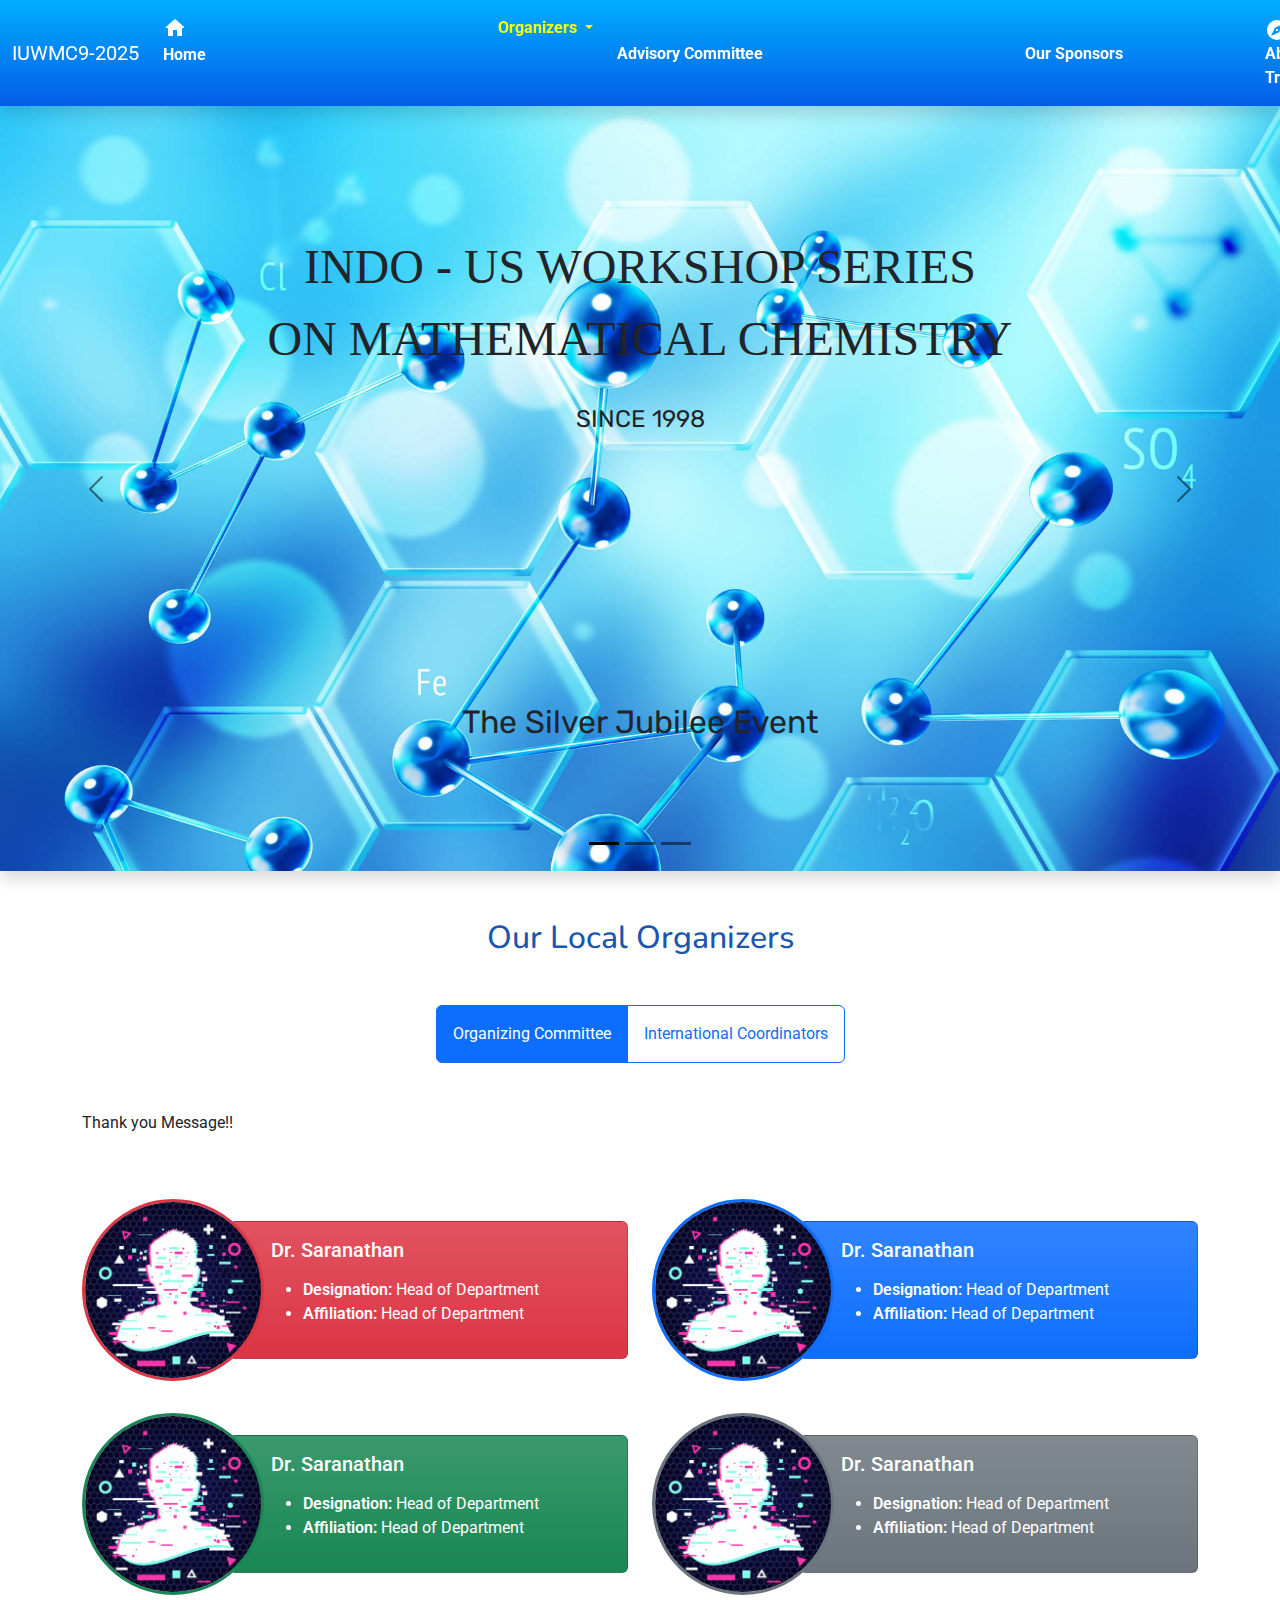
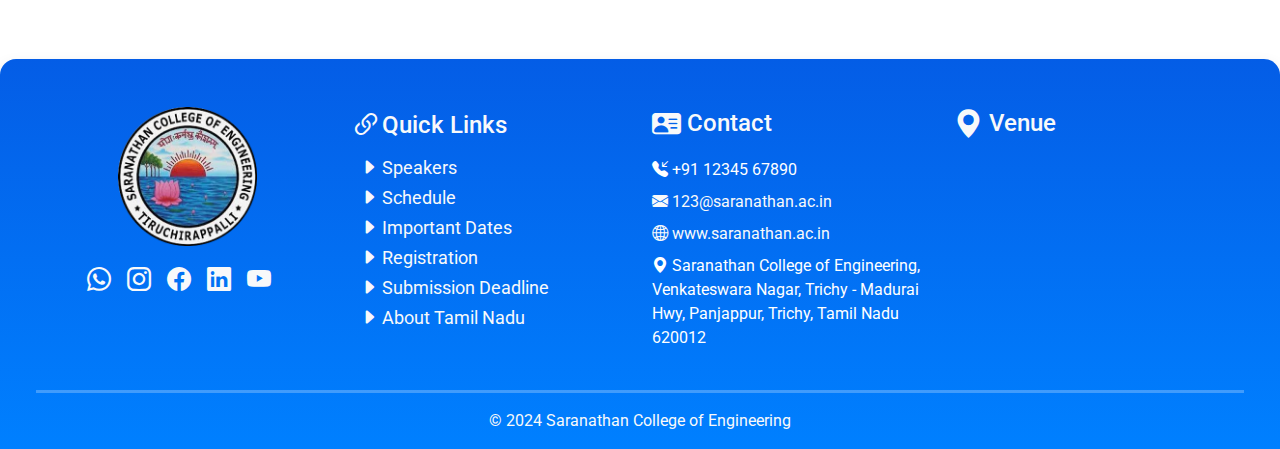
<file: localOrganizingCommitte.html>
<!DOCTYPE html>
<html lang="en">

<head>
    <meta charset="UTF-8" />
    <meta name="viewport" content="width=device-width, initial-scale=1.0" />
    <title>IUWMC9-2025</title>
    <link href="https://cdn.jsdelivr.net/npm/bootstrap@5.3.3/dist/css/bootstrap.min.css" rel="stylesheet"
        integrity="sha384-QWTKZyjpPEjISv5WaRU9OFeRpok6YctnYmDr5pNlyT2bRjXh0JMhjY6hW+ALEwIH" crossorigin="anonymous" />

    <link rel="stylesheet" href="https://cdn.jsdelivr.net/npm/bootstrap-icons@1.11.3/font/bootstrap-icons.min.css">
    <link href="https://fonts.googleapis.com/css?family=Material+Icons" rel="stylesheet" />
    <link href="https://fonts.googleapis.com/css?family=Material+Icons+Outlined" rel="stylesheet" />
    <link href="https://fonts.googleapis.com/css?family=Material+Icons+Round" rel="stylesheet" />
    <link rel="stylesheet" href="style.css" />
    <script src="https://cdn.jsdelivr.net/npm/bootstrap@5.3.3/dist/js/bootstrap.bundle.min.js"
        integrity="sha384-YvpcrYf0tY3lHB60NNkmXc5s9fDVZLESaAA55NDzOxhy9GkcIdslK1eN7N6jIeHz"
        crossorigin="anonymous"></script>
</head>

<body>
    <nav class="navbar navbar-expand-lg nav-bg shadow font-nunito sticky-top">
        <div class="container-fluid">
            <a class="navbar-brand" href="index.html">IUWMC9-2025</a>
            <button class="navbar-toggler" type="button" data-bs-toggle="collapse" data-bs-target="#navbarNav"
                aria-controls="navbarNav" aria-expanded="false" aria-label="Toggle navigation">
                <span class="navbar-toggler-icon"></span>
            </button>
            <div class="collapse navbar-collapse" id="navbarNav">
                <ul class="navbar-nav">
                    <li class="nav-item me-2">
                        <a class="nav-link" aria-current="page" href="index.html">
                            <span>
                                <span class="material-icons-round" style="vertical-align: sub">
                                    home
                                </span>
                                Home
                            </span>
                        </a>
                    </li>
                    <li class="nav-item me-2 dropdown">
                        <a class="nav-link dropdown-toggle active" href="#" role="button" data-bs-toggle="dropdown"
                            aria-expanded="false">
                            <span>
                                <span class="material-icons-outlined" style="vertical-align: text-top">
                                    diversity_1
                                </span>
                                Organizers
                            </span>
                        </a>
                        <ul class="dropdown-menu">
                            <li>
                                <a class="dropdown-item py-1" href="indoUsOrganizers.html">INDO-US Organizing Committee</a>
                            </li>
                            <li>
                                <hr class="dropdown-divider">
                            </li>
                            <li>
                                <a class="dropdown-item py-1" href="localOrganizingCommitte.html">Local Organizing Committee</a>
                            </li>
                        </ul>
                    </li>
                    <li class="nav-item me-2">
                        <a class="nav-link" href="advisoryCommitte.html">
                            <span>
                                <span class="material-icons" style="vertical-align: text-top">
                                    interpreter_mode
                                </span>
                                Advisory Committee
                            </span>
                        </a>
                    </li>
                    <li class="nav-item me-2">
                        <a class="nav-link" href="sponsors.html">
                            <span>
                                <span class="material-icons" style="vertical-align: text-top">
                                    handshake
                                </span>
                                Our Sponsors
                            </span>
                        </a>
                    </li>
                    <li class="nav-item me-2">
                        <a class="nav-link" href="aboutTrichy.html">
                            <span>
                                <span class="material-icons" style="vertical-align: text-top">
                                    explore
                                </span>
                                About Trichy
                            </span>
                        </a>
                    </li>
                    <li class="nav-item me-2">
                        <a class="nav-link" href="howToReachVenue.html">
                            <span>
                                <span class="material-icons" style="vertical-align: text-top">
                                    place
                                </span>
                                Venue
                            </span>
                        </a>
                    </li>
                    <li class="nav-item me-2">
                        <a class="nav-link" href="registration.html">
                            <span>
                                <span class="material-icons" style="vertical-align: text-top">
                                    app_registration
                                </span>
                                Registration

                            </span>
                        </a>
                    </li>
                    <li class="nav-item me-2">
                        <a class="nav-link" href="gallery.html">
                            <span class="material-icons-round" style="vertical-align: text-top">
                                collections
                            </span>
                            Gallery
                            </span>
                        </a>
                    </li>
                </ul>
            </div>
        </div>
    </nav>
    <div id="carouselExampleIndicators" class="carousel slide shadow" data-bs-ride="carousel" data-bs-theme="dark">
        <div class="carousel-indicators">
            <button type="button" data-bs-target="#carouselExampleIndicators" data-bs-slide-to="0" class="active"
                aria-current="true" aria-label="Slide 1"></button>
            <button type="button" data-bs-target="#carouselExampleIndicators" data-bs-slide-to="1"
                aria-label="Slide 2"></button>
            <button type="button" data-bs-target="#carouselExampleIndicators" data-bs-slide-to="2"
                aria-label="Slide 3"></button>
        </div>
        <div class="carousel-inner ">
            <div class="carousel-item active">
                <div class="carousel-slide-1 w-100 ">
                    <div class="row text-center h-100 align-items-center">

                        <div style="font-family: 'PlayFair'; font-size: xxx-large;">
                            INDO - US WORKSHOP SERIES
                            <br />
                            ON MATHEMATICAL CHEMISTRY
                            <br />
                            <span style="font-family: 'Rubik'; font-size: x-large;">SINCE 1998</span>
                        </div>

                        <div style="font-family: 'Rubik'; font-size: xx-large;">The Silver Jubilee Event</div>

                    </div>
                </div>
            </div>
            <div class="carousel-item">
                <div class="carousel-slide-1 w-100 ">
                    <div class="row text-center h-100 align-items-center glass-white">

                        <div style="font-family: 'PlayFair'; font-size: xxx-large;">
                            INDO - US WORKSHOP SERIES
                            <br />
                            ON MATHEMATICAL CHEMISTRY
                            <br />
                            <span style="font-family: 'Rubik'; font-size: xx-large;">Workshop - 9</span>
                        </div>

                        <div style="font-family: 'Rubik'; font-size: xx-large;">
                            <span style="font-family: 'Rubik'; font-size: x-large;">Date: Jan 6 - Jan 11, 2025</span>
                            <br />
                            Venue: Saranathan College Of Engineering
                        </div>

                    </div>
                </div>
            </div>
            <div class="carousel-item">
                <div class="carousel-slide-1 w-100 ">
                    <div class="row">
                        <div class="col-12 col-lg-6"></div>
                        <div class="col-12 col-lg-6">
                            <div>INDO US</div>
                        </div>
                    </div>
                </div>
            </div>
        </div>
        <button class="carousel-control-prev" type="button" data-bs-target="#carouselExampleIndicators"
            data-bs-slide="prev">
            <span class="carousel-control-prev-icon" aria-hidden="true"></span>
            <span class="visually-hidden">Previous</span>
        </button>
        <button class="carousel-control-next" type="button" data-bs-target="#carouselExampleIndicators"
            data-bs-slide="next">
            <span class="carousel-control-next-icon" aria-hidden="true"></span>
            <span class="visually-hidden">Next</span>
        </button>
    </div>

    <div class="container my-5">
        <h2 class="section-title mb-5">Our Local Organizers</h2>

        <div class="d-flex flex-row justify-content-center">
            <div class="btn-group" role="group" >
                <input type="radio" class="btn-check" name="btnradio" id="btnradio1" autocomplete="off" checked>
                <label class="btn btn-outline-primary p-3" for="btnradio1">Organizing Committee</label>
              
                <input type="radio" class="btn-check" name="btnradio" id="btnradio2" autocomplete="off">
                <label class="btn btn-outline-primary p-3" for="btnradio2">International Coordinators</label>
              </div>
        </div>

        <div class="my-5">
            <p>
                Thank you Message!!
            </p>
        </div>
        

        <div class="row mt-5 gy-3">
            <div class="col-12 col-md-6">
                <div class="card border-0 mb-3">
                    <div class="row g-0">
                      <div class="col-4" style="z-index: 2;">
                        <img src="./pics/profile.jpg" class="img-fluid rounded-circle border border-3 border-danger" alt="...">
                      </div>
                      <div class="col-8 align-content-center">
                        <div class="card text-bg-danger bg-gradient" style="margin-left: -35px;">
                            <div class="card-body" style="margin-left: 25px;">
                                <h5 class="card-title">Dr. Saranathan</h5>
                                <p class="card-text">
                                    <ul>
                                        <li>
                                            <span class="fw-semibold">Designation:</span> Head of Department
                                        </li>
                                        <li>
                                            <span class="fw-semibold">Affiliation:</span> Head of Department
                                        </li>
                                    </ul>
                                  
                                  
                              </p>
                              </div>
                        </div>
                        
                      </div>
                    </div>
                  </div>
            </div>
            <div class="col-12 col-md-6">
                <div class="card border-0 mb-3">
                    <div class="row g-0">
                      <div class="col-4" style="z-index: 2;">
                        <img src="./pics/profile.jpg" class="img-fluid rounded-circle border border-3 border-primary" alt="...">
                      </div>
                      <div class="col-8 align-content-center">
                        <div class="card text-bg-primary bg-gradient" style="margin-left: -35px;">
                            <div class="card-body" style="margin-left: 25px;">
                                <h5 class="card-title">Dr. Saranathan</h5>
                                <p class="card-text">
                                    <ul>
                                        <li>
                                            <span class="fw-semibold">Designation:</span> Head of Department
                                        </li>
                                        <li>
                                            <span class="fw-semibold">Affiliation:</span> Head of Department
                                        </li>
                                    </ul>
                                  
                                  
                              </p>
                              </div>
                        </div>
                        
                      </div>
                    </div>
                  </div>
            </div>
            <div class="col-12 col-md-6">
                <div class="card border-0 mb-3">
                    <div class="row g-0">
                      <div class="col-4" style="z-index: 2;">
                        <img src="./pics/profile.jpg" class="img-fluid rounded-circle border border-3 border-success" alt="...">
                      </div>
                      <div class="col-8 align-content-center">
                        <div class="card text-bg-success bg-gradient" style="margin-left: -35px;">
                            <div class="card-body" style="margin-left: 25px;">
                                <h5 class="card-title">Dr. Saranathan</h5>
                                <p class="card-text">
                                    <ul>
                                        <li>
                                            <span class="fw-semibold">Designation:</span> Head of Department
                                        </li>
                                        <li>
                                            <span class="fw-semibold">Affiliation:</span> Head of Department
                                        </li>
                                    </ul>
                                  
                                  
                              </p>
                              </div>
                        </div>
                        
                      </div>
                    </div>
                  </div>
            </div>
            <div class="col-12 col-md-6">
                <div class="card border-0 mb-3">
                    <div class="row g-0">
                      <div class="col-4" style="z-index: 2;">
                        <img src="./pics/profile.jpg" class="img-fluid rounded-circle border border-3 border-secondary" alt="...">
                      </div>
                      <div class="col-8 align-content-center">
                        <div class="card text-bg-secondary bg-gradient" style="margin-left: -35px;">
                            <div class="card-body" style="margin-left: 25px;">
                                <h5 class="card-title">Dr. Saranathan</h5>
                                <p class="card-text">
                                    <ul>
                                        <li>
                                            <span class="fw-semibold">Designation:</span> Head of Department
                                        </li>
                                        <li>
                                            <span class="fw-semibold">Affiliation:</span> Head of Department
                                        </li>
                                    </ul>
                                  
                                  
                              </p>
                              </div>
                        </div>
                        
                      </div>
                    </div>
                  </div>
            </div>

        </div>
    </div>

    <div id="footer" class="footer container-fluid mt-5 p-5 pb-0 rounded-top-4 shadow">
        <div class="row gy-4">
            <div class="col-lg-3 col-md-6 col-12 ">
                <div class="d-flex flex-column gap-3 align-items-center justify-content-evenly">
                    <img src="./pics/SCE_logo.png" class="w-50" alt="SCE Logo">
                    <div class="d-flex flex-row footer-icons justify-content-center align-items-center">
                        <div>
                            <a class="me-3 text-light footer-icon-glow" href="#" target="_blank">
                                <i class="bi bi-whatsapp"></i>
                            </a>
                        </div>
                        <div>
                            <a class="me-3 text-light footer-icon-glow" href="#" target="_blank">
                                <i class="bi bi-instagram"></i>
                            </a>
                        </div>
                        <div>
                            <a class="me-3 text-light footer-icon-glow" href="#" target="_blank">
                                <i class="bi bi-facebook"></i>
                            </a>
                        </div>
                        
                        <div>
                            <a class="me-3 text-light footer-icon-glow" href="#" target="_blank">
                                <i class="bi bi-linkedin"></i>
                            </a>
                        </div>
                        
                        <div>
                            <a class="me-3 text-light footer-icon-glow" href="#" target="_blank">
                                <i class="bi bi-youtube"></i>
                            </a>
                        </div>
                        
                    </div>
                </div>
            </div>

            <div class="col-lg-3 col-md-6 col-12">
                <div class="d-flex flex-column">
                    <h4 class="text-light">
                        <i class="bi bi-link-45deg" style="font-size: xx-large;"></i>Quick Links
                    </h4>
                    <ul class="quick-links text-light">
                        <li class="footer-li-glow">
                            <i class="bi bi-caret-right-fill"></i>
                            <a class="text-light" href="/">Speakers</a>
                        </li>
                        <li class="footer-li-glow">
                            <i class="bi bi-caret-right-fill"></i>
                            <a class="text-light" href="/#events">Schedule</a>
                        </li>
                        <li class="footer-li-glow">
                            <i class="bi bi-caret-right-fill"></i>
                            <a class="text-light" href="/#upcomingEvents">Important Dates</a>
                        </li>
                        <li class="footer-li-glow">
                            <i class="bi bi-caret-right-fill"></i>
                            <a class="text-light" href="/underConstruction">Registration</a>
                        </li>
                        <li class="footer-li-glow">
                            <i class="bi bi-caret-right-fill"></i>
                            <a class="text-light" href="/underConstruction">Submission Deadline</a>
                        </li>
                        <li class="footer-li-glow">
                            <i class="bi bi-caret-right-fill"></i>
                            <a class="text-light" href="/underConstruction">About Tamil Nadu</a>
                        </li>
                    </ul>
                </div>
            </div>
            <div class="col-lg-3 col-md-6 col-12">
                <div class="d-flex flex-column gap-2">
                    <h4 class="text-light">
                        <i class="bi bi-person-vcard-fill"></i> Contact
                    </h4>
                    <div> <i class="bi bi-telephone-inbound-fill"></i> +91 12345 67890</div>
                    <div><a href="mailto:123@saranathan.ac.in" class="text-decoration-none text-light"><i
                                class="bi bi-envelope-fill"></i> 123@saranathan.ac.in</a></div>

                    <div><a href="www.saranathan.ac.in" class="text-decoration-none text-light"><i
                                class="bi bi-globe2"></i> www.saranathan.ac.in</a></div>
                    <p>
                        <i class="bi bi-geo-alt-fill"></i>
                        Saranathan College of Engineering,
                        Venkateswara Nagar,
                        Trichy - Madurai Hwy, Panjappur,
                        Trichy, Tamil Nadu 620012
                    </p>
                </div>
            </div>

            <div class="col-lg-3 col-md-6 col-12 justify-content-center">
                <h4 class="text-light">
                    <i class="bi bi-geo-alt-fill"></i> Venue
                </h4>
                <iframe
                    src="https://www.google.com/maps/embed?pb=!1m18!1m12!1m3!1d3919.7211008046565!2d78.6513248!3d10.7559647!2m3!1f0!2f0!3f0!3m2!1i1024!2i768!4f13.1!3m3!1m2!1s0x3baa601c73562101%3A0x95cace8cacaf6487!2sSaranathan%20College%20of%20Engineering!5e0!3m2!1sen!2sin!4v1707491436598!5m2!1sen!2sin"
                    class="rounded rounded-2 mt-1" style="border: 0;" allowfullscreen="" loading="lazy"
                    referrerpolicy="no-referrer-when-downgrade"></iframe>
            </div>

        </div>
        <div class="row mt-4">
            <hr class="footer-hr" />
            <div class="col-12 text-center text-light">
                <p>
                    &copy; 2024 Saranathan College of Engineering
                </p>
            </div>
        </div>

    </div>


</body>

</html>
</file>
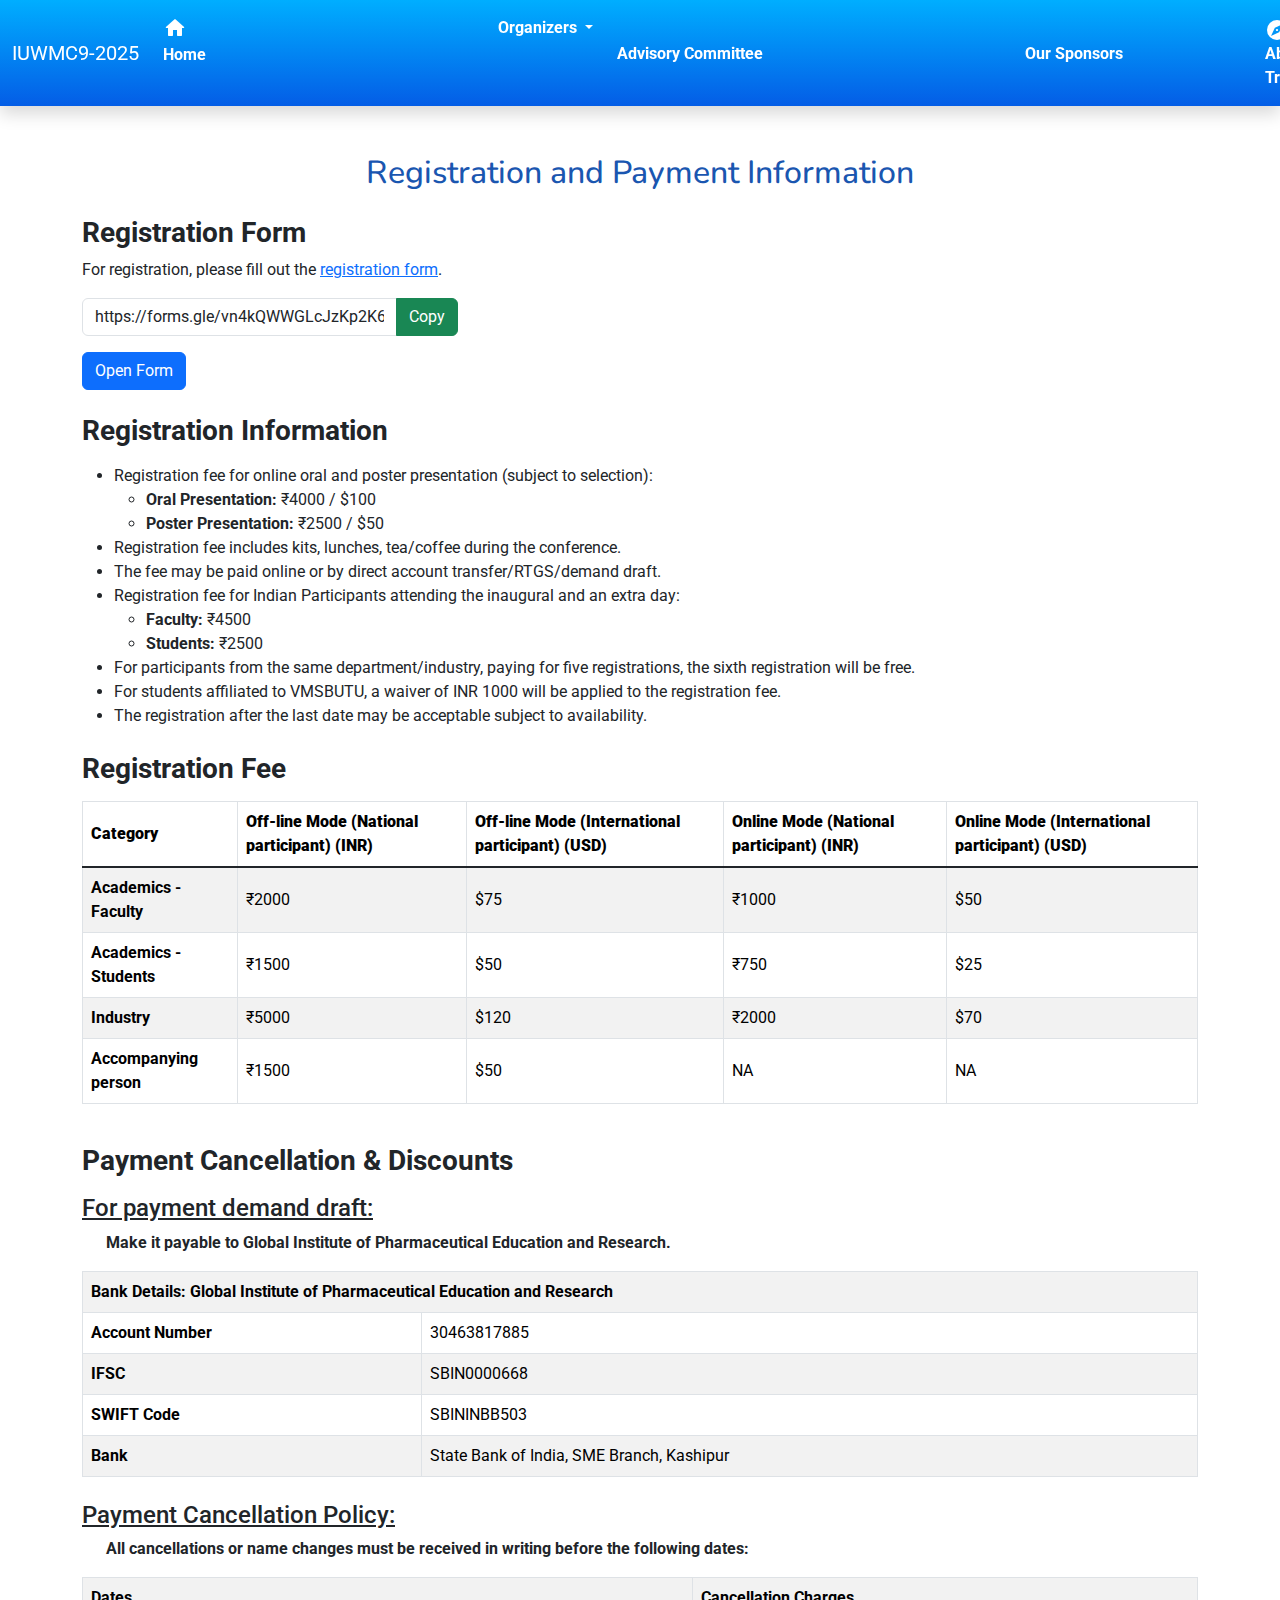
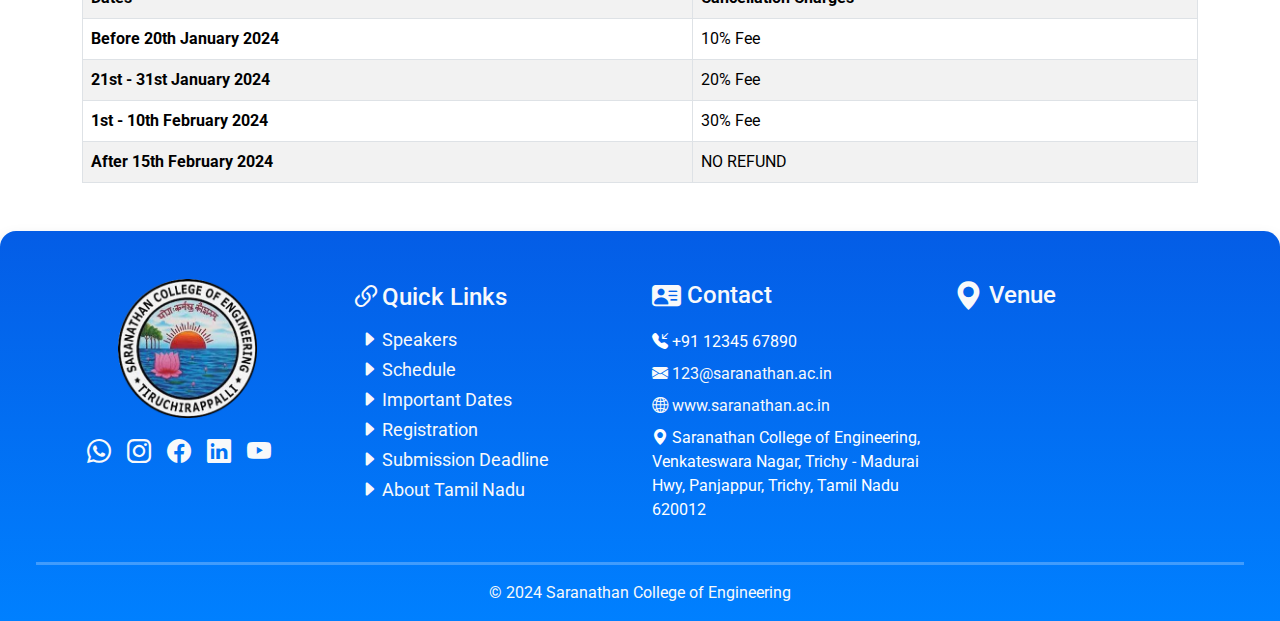
<file: registration.html>
<!DOCTYPE html>
<html lang="en">

<head>
    <meta charset="UTF-8" />
    <meta name="viewport" content="width=device-width, initial-scale=1.0" />
    <title>IUWMC9-2025</title>
    <link href="https://cdn.jsdelivr.net/npm/bootstrap@5.3.3/dist/css/bootstrap.min.css" rel="stylesheet"
        integrity="sha384-QWTKZyjpPEjISv5WaRU9OFeRpok6YctnYmDr5pNlyT2bRjXh0JMhjY6hW+ALEwIH" crossorigin="anonymous" />

    <link rel="stylesheet" href="https://cdn.jsdelivr.net/npm/bootstrap-icons@1.11.3/font/bootstrap-icons.min.css">
    <link href="https://fonts.googleapis.com/css?family=Material+Icons" rel="stylesheet" />
    <link href="https://fonts.googleapis.com/css?family=Material+Icons+Outlined" rel="stylesheet" />
    <link href="https://fonts.googleapis.com/css?family=Material+Icons+Round" rel="stylesheet" />
    <link rel="stylesheet" href="style.css" />
    <script src="https://cdn.jsdelivr.net/npm/bootstrap@5.3.3/dist/js/bootstrap.bundle.min.js"
        integrity="sha384-YvpcrYf0tY3lHB60NNkmXc5s9fDVZLESaAA55NDzOxhy9GkcIdslK1eN7N6jIeHz"
        crossorigin="anonymous"></script>
</head>

<body>
    <nav class="navbar navbar-expand-lg nav-bg shadow font-nunito sticky-top">
        <div class="container-fluid">
            <a class="navbar-brand" href="index.html">IUWMC9-2025</a>
            <button class="navbar-toggler" type="button" data-bs-toggle="collapse" data-bs-target="#navbarNav"
                aria-controls="navbarNav" aria-expanded="false" aria-label="Toggle navigation">
                <span class="navbar-toggler-icon"></span>
            </button>
            <div class="collapse navbar-collapse" id="navbarNav">
                <ul class="navbar-nav">
                    <li class="nav-item me-2">
                        <a class="nav-link" aria-current="page" href="index.html">
                            <span>
                                <span class="material-icons-round" style="vertical-align: sub">
                                    home
                                </span>
                                Home
                            </span>
                        </a>
                    </li>
                    <li class="nav-item me-2 dropdown">
                        <a class="nav-link dropdown-toggle" href="#" role="button" data-bs-toggle="dropdown"
                            aria-expanded="false">
                            <span>
                                <span class="material-icons-outlined" style="vertical-align: text-top">
                                    diversity_1
                                </span>
                                Organizers
                            </span>
                        </a>
                        <ul class="dropdown-menu">
                            <li>
                                <a class="dropdown-item py-1" href="indoUsOrganizers.html">INDO-US Organizing Committee</a>
                            </li>
                            <li>
                                <hr class="dropdown-divider">
                            </li>
                            <li>
                                <a class="dropdown-item py-1" href="localOrganizingCommitte.html">Local Organizing Committee</a>
                            </li>
                        </ul>
                    </li>
                    <li class="nav-item me-2">
                        <a class="nav-link" href="advisoryCommitte.html">
                            <span>
                                <span class="material-icons" style="vertical-align: text-top">
                                    interpreter_mode
                                </span>
                                Advisory Committee
                            </span>
                        </a>
                    </li>
                    <li class="nav-item me-2">
                        <a class="nav-link" href="sponsors.html">
                            <span>
                                <span class="material-icons" style="vertical-align: text-top">
                                    handshake
                                </span>
                                Our Sponsors
                            </span>
                        </a>
                    </li>
                    <li class="nav-item me-2">
                        <a class="nav-link" href="aboutTrichy.html">
                            <span>
                                <span class="material-icons" style="vertical-align: text-top">
                                    explore
                                </span>
                                About Trichy
                            </span>
                        </a>
                    </li>
                    <li class="nav-item me-2">
                        <a class="nav-link" href="howToReachVenue.html">
                            <span>
                                <span class="material-icons" style="vertical-align: text-top">
                                    place
                                </span>
                                Venue
                            </span>
                        </a>
                    </li>
                    <li class="nav-item me-2">
                        <a class="nav-link active" href="registration.html">
                            <span>
                                <span class="material-icons" style="vertical-align: text-top">
                                    app_registration
                                </span>
                                Registration

                            </span>
                        </a>
                    </li>
                    <li class="nav-item me-2">
                        <a class="nav-link" href="gallery.html">
                            <span class="material-icons-round" style="vertical-align: text-top">
                                collections
                            </span>
                            Gallery
                            </span>
                        </a>
                    </li>
                </ul>
            </div>
        </div>
    </nav>

    <div class="container my-5">
        <h2 class="section-title mb-4">Registration and Payment Information</h2>
        <h3><strong> Registration Form</strong></h3>
        <p> For registration, please fill out the <a href="https://forms.gle/vn4kQWWGLcJzKp2K6">registration
                form</a>.</p>
        <div class="input-group" id="form-link">
            <input type="text" class="form-control" value="https://forms.gle/vn4kQWWGLcJzKp2K6" readonly>
            <button class="btn btn-success" type="button">Copy</button>
            
        </div>
        <div class="mt-3">

            <a class="btn btn-primary" href="https://forms.gle/vn4kQWWGLcJzKp2K6" target="_blank">Open Form</a>
        </div>

        <h3 class="mt-4 mb-3"><strong> Registration Information</strong></h3>

        <ul>
            <li>
                Registration fee for online oral and poster presentation (subject to selection):
                <ul>
                    <li><strong>Oral Presentation:</strong> ₹4000 / $100</li>
                    <li><strong>Poster Presentation:</strong> ₹2500 / $50</li>
                </ul>
            </li>
            <li>
                Registration fee includes kits, lunches, tea/coffee during the conference.
            </li>
            <li>
                The fee may be paid online or by direct account transfer/RTGS/demand draft.
            </li>
            <li>
                Registration fee for Indian Participants attending the inaugural and an extra day:
                <ul>
                    <li><strong>Faculty:</strong> ₹4500</li>
                    <li><strong>Students:</strong> ₹2500</li>
                </ul>
            </li>
            <li>
                For participants from the same department/industry, paying for five registrations, the sixth
                registration will be free.
            </li>
            <li>
                For students affiliated to VMSBUTU, a waiver of INR 1000 will be applied to the registration fee.
            </li>
            <li>
                The registration after the last date may be acceptable subject to availability.
            </li>
        </ul>

        <h3 class="mt-4 mb-3"><strong> Registration Fee</strong></h3>
        <div style="overflow-y: auto;">
            <table class="table table-striped table-responsive align-middle table-bordered" border="1.5">
                <thead>
                    <tr class="align-middle">
                        <th><strong> Category</strong></th>
                        <th><strong> Off-line Mode (National participant) (INR)</strong></th>
                        <th><strong> Off-line Mode (International participant) (USD)</strong></th>
                        <th><strong>Online Mode (National participant) (INR)</strong></th>
                        <th><strong>Online Mode (International participant) (USD)</strong></th>
                    </tr>
                </thead>
                <tbody class="table-group-divider">
                    <tr>
                        <td><strong>Academics - Faculty</strong></td>
                        <td>₹2000</td>
                        <td>$75</td>
                        <td>₹1000</td>
                        <td>$50</td>
                    </tr>
                    <tr>
                        <td><strong>Academics - Students</strong></td>
                        <td>₹1500</td>
                        <td>$50</td>
                        <td>₹750</td>
                        <td>$25</td>
                    </tr>
                    <tr>
                        <td><strong>Industry</strong></td>
                        <td>₹5000</td>
                        <td>$120</td>
                        <td>₹2000</td>
                        <td>$70</td>
                    </tr>
                    <tr>
                        <td><strong>Accompanying person</strong></td>
                        <td>₹1500</td>
                        <td>$50</td>
                        <td>NA</td>
                        <td>NA</td>
                    </tr>
                </tbody>
            </table>
        </div>

        <h3 class="mt-4 mb-3"><strong> Payment Cancellation & Discounts </strong></h3>

        <h4 class="text-decoration-underline">For payment demand draft:</h4>
        <p class="ms-4 fw-bold">
            Make it payable to Global Institute of Pharmaceutical Education and Research.
        </p>
        <table class="table table-striped table-responsive align-middle table-bordered" border="1.5">
            <tbody>
                <tr>
                    <td class="fw-bolder" colspan="2">Bank Details: Global Institute of Pharmaceutical Education and
                        Research</td>
                </tr>
                <tr class="table-group-divider">
                    <td class="fw-bold">Account Number</td>
                    <td>30463817885</td>
                </tr>
                <tr>
                    <td class="fw-bold">IFSC</td>
                    <td>SBIN0000668</td>
                </tr>
                <tr>
                    <td class="fw-bold">SWIFT Code</td>
                    <td>SBININBB503</td>
                </tr>
                <tr>
                    <td class="fw-bold">Bank</td>
                    <td>State Bank of India, SME Branch, Kashipur</td>
                </tr>
            </tbody>
        </table>

        <h4 class="text-decoration-underline mt-4">Payment Cancellation Policy:</h4>

        <p class="ms-4 fw-bold">All cancellations or name changes must be received in writing before the following
            dates:</p>

        <table class="table table-striped table-responsive align-middle mb-5 table-bordered" border="1.5">
            <tbody class="mb-5">
                <tr>
                    <th>Dates</th>
                    <th>Cancellation Charges </th>
                </tr>
                <tr class="table-group-divider">
                    <td class="fw-bold">Before 20th January 2024</td>
                    <td>10% Fee</td>
                </tr>
                <tr>
                    <td class="fw-bold">21st - 31st January 2024</td>
                    <td>20% Fee</td>
                </tr>
                <tr>
                    <td class="fw-bold">1st - 10th February 2024</td>
                    <td>30% Fee</td>
                </tr>
                <tr>
                    <td class="fw-bold">After 15th February 2024</td>
                    <td>NO REFUND</td>
                </tr>
            </tbody>
        </table>
    </div>

    <div id="footer" class="footer container-fluid mt-5 p-5 pb-0 rounded-top-4 shadow">
        <div class="row gy-4">
            <div class="col-lg-3 col-md-6 col-12 ">
                <div class="d-flex flex-column gap-3 align-items-center justify-content-evenly">
                    <img src="./pics/SCE_logo.png" class="w-50" alt="SCE Logo">
                    <div class="d-flex flex-row footer-icons justify-content-center align-items-center">
                        <div>
                            <a class="me-3 text-light footer-icon-glow" href="#" target="_blank">
                                <i class="bi bi-whatsapp"></i>
                            </a>
                        </div>
                        <div>
                            <a class="me-3 text-light footer-icon-glow" href="#" target="_blank">
                                <i class="bi bi-instagram"></i>
                            </a>
                        </div>
                        <div>
                            <a class="me-3 text-light footer-icon-glow" href="#" target="_blank">
                                <i class="bi bi-facebook"></i>
                            </a>
                        </div>
                        
                        <div>
                            <a class="me-3 text-light footer-icon-glow" href="#" target="_blank">
                                <i class="bi bi-linkedin"></i>
                            </a>
                        </div>
                        
                        <div>
                            <a class="me-3 text-light footer-icon-glow" href="#" target="_blank">
                                <i class="bi bi-youtube"></i>
                            </a>
                        </div>
                        
                    </div>
                </div>
            </div>

            <div class="col-lg-3 col-md-6 col-12">
                <div class="d-flex flex-column">
                    <h4 class="text-light">
                        <i class="bi bi-link-45deg" style="font-size: xx-large;"></i>Quick Links
                    </h4>
                    <ul class="quick-links text-light">
                        <li class="footer-li-glow">
                            <i class="bi bi-caret-right-fill"></i>
                            <a class="text-light" href="/">Speakers</a>
                        </li>
                        <li class="footer-li-glow">
                            <i class="bi bi-caret-right-fill"></i>
                            <a class="text-light" href="/#events">Schedule</a>
                        </li>
                        <li class="footer-li-glow">
                            <i class="bi bi-caret-right-fill"></i>
                            <a class="text-light" href="/#upcomingEvents">Important Dates</a>
                        </li>
                        <li class="footer-li-glow">
                            <i class="bi bi-caret-right-fill"></i>
                            <a class="text-light" href="/underConstruction">Registration</a>
                        </li>
                        <li class="footer-li-glow">
                            <i class="bi bi-caret-right-fill"></i>
                            <a class="text-light" href="/underConstruction">Submission Deadline</a>
                        </li>
                        <li class="footer-li-glow">
                            <i class="bi bi-caret-right-fill"></i>
                            <a class="text-light" href="/underConstruction">About Tamil Nadu</a>
                        </li>
                    </ul>
                </div>
            </div>
            <div class="col-lg-3 col-md-6 col-12">
                <div class="d-flex flex-column gap-2">
                    <h4 class="text-light">
                        <i class="bi bi-person-vcard-fill"></i> Contact
                    </h4>
                    <div> <i class="bi bi-telephone-inbound-fill"></i> +91 12345 67890</div>
                    <div><a href="mailto:123@saranathan.ac.in" class="text-decoration-none text-light"><i
                                class="bi bi-envelope-fill"></i> 123@saranathan.ac.in</a></div>

                    <div><a href="www.saranathan.ac.in" class="text-decoration-none text-light"><i
                                class="bi bi-globe2"></i> www.saranathan.ac.in</a></div>
                    <p>
                        <i class="bi bi-geo-alt-fill"></i>
                        Saranathan College of Engineering,
                        Venkateswara Nagar,
                        Trichy - Madurai Hwy, Panjappur,
                        Trichy, Tamil Nadu 620012
                    </p>
                </div>
            </div>

            <div class="col-lg-3 col-md-6 col-12 justify-content-center">
                <h4 class="text-light">
                    <i class="bi bi-geo-alt-fill"></i> Venue
                </h4>
                <iframe
                    src="https://www.google.com/maps/embed?pb=!1m18!1m12!1m3!1d3919.7211008046565!2d78.6513248!3d10.7559647!2m3!1f0!2f0!3f0!3m2!1i1024!2i768!4f13.1!3m3!1m2!1s0x3baa601c73562101%3A0x95cace8cacaf6487!2sSaranathan%20College%20of%20Engineering!5e0!3m2!1sen!2sin!4v1707491436598!5m2!1sen!2sin"
                    class="rounded rounded-2 mt-1" style="border: 0;" allowfullscreen="" loading="lazy"
                    referrerpolicy="no-referrer-when-downgrade"></iframe>
            </div>

        </div>
        <div class="row mt-4">
            <hr class="footer-hr" />
            <div class="col-12 text-center text-light">
                <p>
                    &copy; 2024 Saranathan College of Engineering
                </p>
            </div>
        </div>

    </div>

</body>

</html>
</file>
<file: style.css>
@import url("https://fonts.googleapis.com/css2?family=Nunito:ital,wght@0,200..1000;1,200..1000&family=Playfair+Display:ital,wght@0,400..900;1,400..900&family=Roboto:ital,wght@0,100;0,300;0,400;0,500;0,700;0,900;1,100;1,300;1,400;1,500;1,700;1,900&family=Rubik:ital,wght@0,300..900;1,300..900&display=swap");

* {
	margin: 0px;
	padding: 0px;
	box-sizing: border-box;
	scroll-behavior: smooth;
	font-family: "Roboto", "Helvetica", sans-serif;
}

.font-nunito {
	font-family: "Nunito", "Helvetica", sans-serif !important;
}

.text-white {
	color: #fff !important;
}

/* Navbar */

.nav-bg {
	background: linear-gradient(
		to bottom,
		rgba(0, 174, 255, 1),
		rgba(4, 93, 230, 1)
	) !important;
	color: #fff !important;
}

.nav-item {
    font-weight: bold !important;
    
  }
  
  .nav-item > a {
    color: #fff !important;
  }

  .nav-item .active {
    color: #ffff00 !important;
  }
  
  .nav-item a:hover {
    color: #eded3b !important;
  }
  
  .custom-toggler.navbar-toggler {
    border-color: rgb(255, 102, 203);
  }

.nav-link,
.navbar-brand {
	color: #fff !important;
}

/* Carousel */

.carousel-slide-1 {
	background-image: url("pics/backdrop-1.jpg");
	background-repeat: no-repeat;
	background-size: cover;
	height: 85vh;
}

.glass-white {
	background: linear-gradient(
		to top,
		rgba(255, 220, 220, 0.5),
		rgba(223, 220, 220, 0.1)
	) !important;
}

/* Section */

.section-title {
	color: rgb(26, 86, 176);
	font-family: "Nunito";
	text-align: center;
}

.keyword {
	color: rgba(4, 93, 230, 1);
	font-weight: 600;
}

.clg-pic {
	width: 60% !important;
}

@media (max-width: 767px) {
	.clg-pic {
		width: 95% !important;
	}
}

/* Footer */

.footer {
	background: linear-gradient(
		to top,
		rgb(0, 128, 255),
		rgba(4, 93, 230, 1)
	) !important;
	color: #fff !important;
}

.footer-logo {
	width: 65%;
	margin-bottom: 10px;
}

.footer-icons i {
	font-size: x-large;
}

.footer-mail i {
	font-size: large;
	margin-right: 3px;
}

.footer h4 i {
	font-size: larger;
}

.footer-mail a {
	text-decoration: none;
	font-size: larger;
}

.quick-links {
	padding-left: 10px;
	width: fit-content;
}

.quick-links li {
	list-style: none;
	font-size: large;
	transition: transform 0.3s ease-in-out;
	margin-bottom: 3px;
}

.quick-links li a {
	text-decoration: none;
}

.quick-links li:hover {
	cursor: pointer;
	transform: translateX(8px);
}

.footer-icon-glow {
	transition: color 0.3s ease-in-out !important;
}

.footer-icon-glow:hover {
	color: #ffff00 !important;
}

.footer-text-glow {
	transition: color 0.3s ease-in-out !important;
}

.footer-text-glow:hover {
	color: #ffff00 !important;
}

.footer-link-glow > i {
	transition: color 0.3s ease-in-out !important;
}

.footer-link-glow:hover > i {
	color: #ffff00 !important;
}

.footer-text-glow > a:hover {
	color: #ffff00 !important;
}

.footer-li-glow:hover > * {
	color: #ffff00 !important;
}

.footer-li-glow + h4 {
    transition: color 0.3s ease-in-out !important;
}

.footer-li-glow:hover + h4  {
    color: #ffff00 !important;
    
}

.footer-hr {
	height: 3px;
	background-color: #fff;
}

.footer h4 i {
    vertical-align: middle;
}

/* Payment */

#form-link {
    width: 23.5em !important;
}

/* advisory Committee */
</file>
